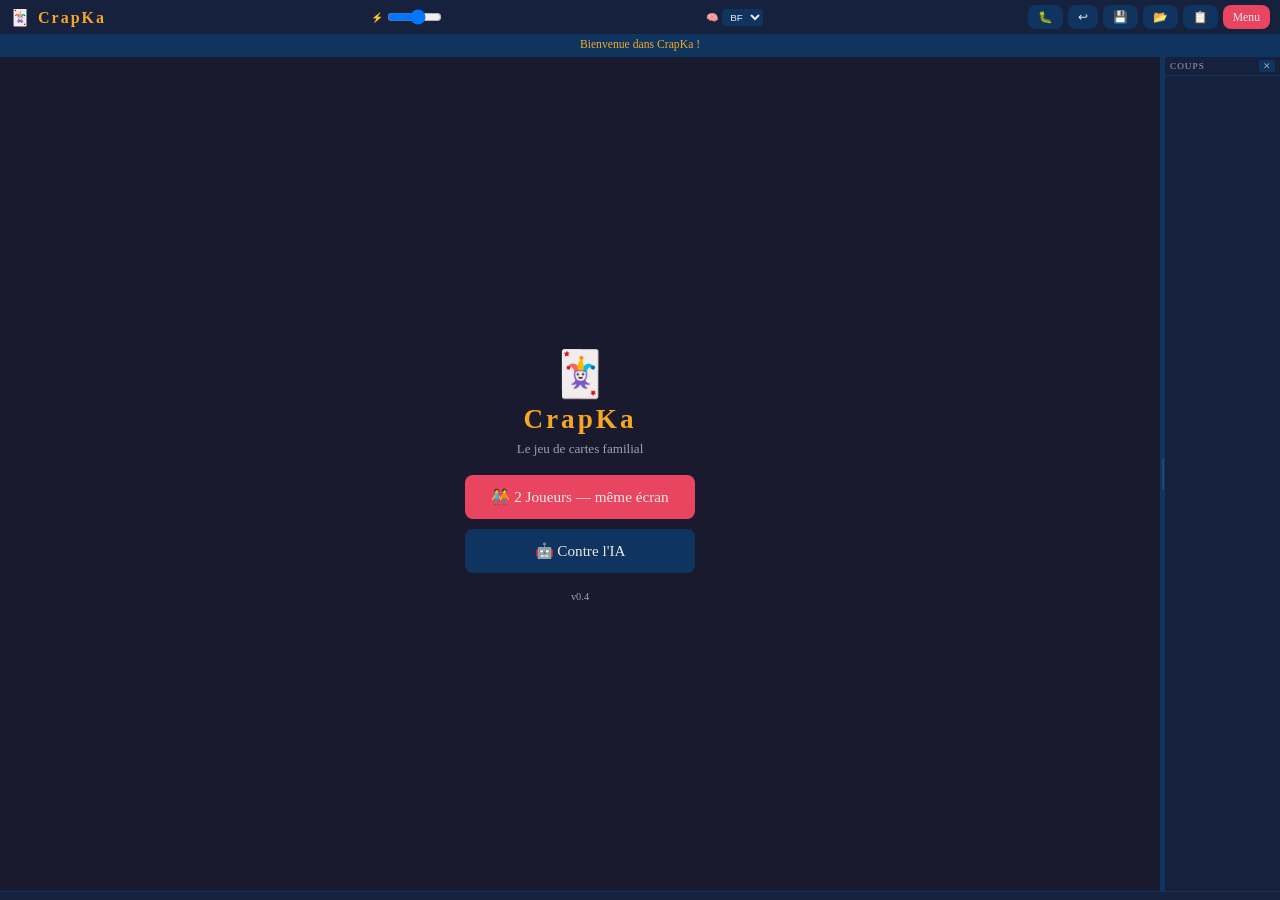
<file: crapka_v4.html>
<!DOCTYPE html>
<html lang="fr">
<head>
<meta charset="UTF-8">
<meta name="viewport" content="width=device-width, initial-scale=1.0, maximum-scale=1.0, user-scalable=no">
<title>CrapKa</title>
<style>
:root{
  --bg:#1a1a2e;--bg2:#16213e;--bg3:#0f3460;
  --accent:#e94560;--gold:#f5a623;--green:#4caf50;
  --text:#eaeaea;--text2:#a0a0b0;
  --card-bg:#fdf6e3;--card-red:#c0392b;--card-black:#1a1a2e;
  --card-border:#c8b97a;
  --pile-empty:rgba(255,255,255,0.07);--pile-border:rgba(255,255,255,0.18);
  --radius:8px;
  /* Dimensions cartes — calculées dynamiquement par JS */
  --cw:44px;--ch:62px;
  --cf:0.63rem;  /* font taille carte */
  --cs:1rem;     /* font suit carte */
  --fly-dur:400ms;
  /* Log sidebar */
  --log-w:115px;
  --log-fs:0.57rem;
}
*{box-sizing:border-box;margin:0;padding:0;}
body{
  background:var(--bg);color:var(--text);font-family:'Georgia',serif;
  height:100dvh;display:flex;flex-direction:column;
  overflow:hidden;touch-action:manipulation;
}
#hdr{
  background:var(--bg2);padding:5px 10px;
  display:flex;align-items:center;justify-content:space-between;
  border-bottom:1px solid var(--bg3);flex-shrink:0;gap:6px;
}
#hdr h1{font-size:1rem;color:var(--gold);letter-spacing:2px;flex-shrink:0;}
.btn{
  background:var(--bg3);color:var(--text);border:none;
  padding:5px 10px;border-radius:var(--radius);
  font-size:0.73rem;cursor:pointer;font-family:inherit;white-space:nowrap;
}
.btn:active{background:var(--accent);}
.btn.red{background:var(--accent);}
#status{
  background:var(--bg3);text-align:center;
  padding:3px 8px;font-size:0.73rem;color:var(--gold);
  min-height:22px;flex-shrink:0;
}
/* LAYOUT PRINCIPAL */
#main{flex:1;display:flex;overflow:hidden;min-height:0;}
#game{
  flex:1;display:flex;flex-direction:column;
  overflow:hidden;padding:4px;gap:3px;min-height:0;
  /* Centrage vertical du contenu */
  justify-content:center;
}
/* RESIZER */
#resizer{
  width:5px;background:var(--bg3);cursor:col-resize;flex-shrink:0;
  position:relative;transition:background .2s;
}
#resizer:hover,#resizer.dragging{background:var(--accent);}
#resizer::after{
  content:'';position:absolute;top:50%;left:50%;
  transform:translate(-50%,-50%);
  width:1px;height:30px;background:rgba(255,255,255,0.2);
}
/* SIDEBAR LOG */
#sidebar{
  width:var(--log-w);background:var(--bg2);
  display:flex;flex-direction:column;flex-shrink:0;overflow:hidden;
  min-width:50px;max-width:50vw;
}
#sidebar .stitle{
  font-size:0.58rem;color:var(--text2);padding:3px 5px;
  border-bottom:1px solid var(--bg3);text-transform:uppercase;letter-spacing:1px;
  display:flex;justify-content:space-between;align-items:center;
  flex-shrink:0;
}
#sidebar .stitle button{
  font-size:0.55rem;background:var(--bg3);color:var(--text2);border:none;
  padding:1px 4px;border-radius:3px;cursor:pointer;
}
#movelog{
  flex:1;overflow-y:auto;padding:3px;
  display:flex;flex-direction:column;gap:1px;
}
.mle{
  font-size:var(--log-fs);padding:1px 3px;border-radius:2px;
  line-height:1.25;white-space:nowrap;overflow:hidden;text-overflow:ellipsis;
}
.mle.p0{color:#7ec8e3;}
.mle.p1{color:#f4a460;}
.mle.sys{color:var(--text2);font-style:italic;}
.mle.craplog{font-weight:bold;background:rgba(233,69,96,0.12);border-radius:2px;}
.mle.bf-best{color:#ff4444;font-weight:bold;}
.mle.bf-other{color:var(--text2);font-style:italic;}
#seqlog{
  height:40vh;overflow-y:scroll;padding:0;border-bottom:1px solid rgba(255,255,255,0.15);
  display:none;flex-direction:column;flex-shrink:0;
}
#seqlog.visible{display:flex;}
#seqlog-title{
  font-size:0.55rem;color:var(--text2);padding:2px 4px;flex-shrink:0;position:sticky;top:0;
  background:var(--bg2);border-bottom:1px solid rgba(255,255,255,0.08);z-index:1;
}
#seqlog .mle{
  white-space:pre-wrap;word-break:break-all;overflow:visible;text-overflow:clip;
  padding:1px 4px;
}
.mle.turn-sep{
  border-top:1px solid rgba(255,255,255,0.15);
  margin-top:2px;padding-top:2px;
  color:var(--text2);font-style:italic;opacity:0.7;
}
/* PLAYER ZONES */
.pzone{
  display:flex;flex-direction:column;gap:2px;
  padding:3px 5px;border-radius:var(--radius);
  border:1px solid transparent;flex-shrink:0;
  transition:border-color .3s,background .3s;
}
.pzone.active{border-color:var(--accent);background:rgba(233,69,96,0.06);}
.pzone.inactive{opacity:0.6;}
.plabel{font-size:calc(var(--cf) * 0.9);color:var(--text2);display:flex;align-items:center;gap:4px;flex-wrap:wrap;}
.plabel .nm{color:var(--gold);font-weight:bold;}
.plabel .cr{background:var(--accent);color:#fff;border-radius:10px;padding:1px 5px;}
.prow{display:flex;gap:8px;align-items:flex-start;}
.cr-col{flex-shrink:0;cursor:pointer;}
.right-col{display:flex;flex-direction:column;gap:2px;min-width:0;flex:1;}
.hand{display:flex;gap:3px;overflow-x:auto;padding-bottom:1px;min-height:calc(var(--ch) + 2px);}
.dzone{display:flex;gap:3px;}
/* MIDDLE */
#mid{display:flex;align-items:center;justify-content:center;flex-shrink:0;}
.mid-inner{display:flex;align-items:center;gap:4px;}
.pioche-col{display:flex;flex-direction:column;align-items:center;gap:2px;margin-bottom:10px;}
.fpioche-col{display:flex;flex-direction:column;align-items:center;gap:2px;margin-top:10px;}
.commons-col{display:flex;gap:5px;}
.zone-lbl{font-size:calc(var(--cf) * 0.82);color:var(--text2);text-align:center;line-height:1.2;}
#abar{
  background:var(--bg2);padding:4px 8px;
  display:flex;gap:6px;justify-content:center;align-items:center;
  flex-shrink:0;border-top:1px solid var(--bg3);flex-wrap:wrap;
}
/* CARDS */
.card{
  width:var(--cw);height:var(--ch);border-radius:5px;
  border:1.5px solid var(--card-border);background:var(--card-bg);
  display:flex;flex-direction:column;justify-content:space-between;
  padding:2px 3px;cursor:pointer;user-select:none;
  position:relative;flex-shrink:0;
  transition:transform .15s,box-shadow .15s;
  font-family:'Georgia',serif;
}
.card.red{color:var(--card-red);}
.card.black{color:var(--card-black);}
.card .ct{font-size:var(--cf);font-weight:bold;line-height:1;}
.card .cs{font-size:var(--cs);text-align:center;line-height:1;margin-top:1px;}
.card .cb{font-size:var(--cf);font-weight:bold;line-height:1;align-self:flex-end;transform:rotate(180deg);}
.card.down{background:linear-gradient(135deg,#1a3a6e 25%,#0f2548 50%,#1a3a6e 75%);border-color:#4a6ea8;cursor:default;}
.card.down::after{content:'';position:absolute;inset:3px;border:1px solid rgba(255,255,255,0.15);border-radius:3px;}
.card.sel{transform:translateY(-6px);box-shadow:0 0 12px rgba(233,69,96,0.8),0 4px 12px rgba(0,0,0,0.5);border-color:var(--accent);}
.card.demandable{box-shadow:0 0 8px rgba(245,166,35,0.9);border-color:var(--gold);}
/* SLOTS */
.slot{
  width:var(--cw);height:var(--ch);border-radius:5px;
  border:1.5px dashed var(--pile-border);background:var(--pile-empty);
  display:flex;align-items:center;justify-content:center;
  flex-shrink:0;cursor:pointer;position:relative;
  transition:border-color .2s,background .2s;
}
.slot.vtgt{border-color:var(--green);background:rgba(76,175,80,0.15);box-shadow:0 0 8px rgba(76,175,80,0.4);}
.slot .slbl{font-size:calc(var(--cf)*0.82);color:var(--text2);text-align:center;line-height:1.3;}
.slot>.card{position:absolute;inset:0;width:100%;height:100%;margin:0;border-radius:4px;}
/* CRAPETTE */
.crstack{position:relative;width:var(--cw);height:calc(var(--ch)+8px);flex-shrink:0;}
.crstack .back{position:absolute;top:0;left:0;}
.crstack .front{position:absolute;top:8px;left:0;}
/* DEFAUSSE EVENTAIL */
.dpile{position:relative;width:var(--cw);flex-shrink:0;cursor:pointer;}
.dpile.vtgt::after{
  content:'';position:absolute;inset:0;bottom:auto;height:var(--ch);
  border-radius:5px;border:1.5px dashed var(--green);
  background:rgba(76,175,80,0.15);box-shadow:0 0 8px rgba(76,175,80,0.4);
  z-index:30;pointer-events:none;
}
/* ANIMATION */
.flying-card{
  position:fixed;z-index:500;pointer-events:none;
  width:var(--cw);height:var(--ch);border-radius:5px;
  border:1.5px solid var(--card-border);background:var(--card-bg);
  display:flex;flex-direction:column;justify-content:space-between;
  padding:2px 3px;font-family:'Georgia',serif;
  will-change:transform;
  transition:transform var(--fly-dur) cubic-bezier(.4,0,.2,1);
}
.flying-card.red{color:var(--card-red);}
.flying-card.black{color:var(--card-black);}
.flying-card .ct{font-size:var(--cf);font-weight:bold;line-height:1;}
.flying-card .cs{font-size:var(--cs);text-align:center;line-height:1;margin-top:1px;}
.flying-card .cb{font-size:var(--cf);font-weight:bold;line-height:1;align-self:flex-end;transform:rotate(180deg);}
/* MODAL */
#movl{display:none;position:fixed;inset:0;background:rgba(0,0,0,0.75);z-index:400;align-items:center;justify-content:center;}
#movl.on{display:flex;}
#mbox{background:var(--bg2);border:1px solid var(--bg3);border-radius:12px;padding:20px;max-width:300px;width:88%;text-align:center;}
#mbox h2{color:var(--gold);margin-bottom:10px;font-size:1.1rem;}
#mbox p{color:var(--text2);margin-bottom:14px;font-size:0.85rem;}
#mbtns{display:flex;gap:8px;justify-content:center;flex-wrap:wrap;}
/* SPEED */
#speedrow{display:flex;align-items:center;gap:4px;font-size:0.62rem;color:var(--text2);flex-shrink:0;}
#speedrow input{width:55px;}
</style>
</head>
<body>

<div id="hdr">
  <h1>🃏 CrapKa</h1>
  <div id="speedrow">
    <span>⚡</span>
    <input type="range" id="spd" min="0" max="5" step="1" value="3" oninput="setSpeed(this.value)">
  </div>
  <div style="display:flex;align-items:center;gap:4px;font-size:0.62rem;color:var(--text2);flex-shrink:0;">
    <span>🧠</span>
    <select id="ai-level" style="background:var(--bg3);color:var(--text);border:none;border-radius:4px;padding:2px 4px;font-size:0.62rem;cursor:pointer;">
      <option value="6" selected>BF</option>
    </select>
  </div>
  <div style="display:flex;gap:5px;">
    <button class="btn" id="btn-debug" onclick="toggleDebug()" title="Mode debug">🐛</button>
    <span id="step-controls" style="display:none;align-items:center;gap:4px;font-size:0.62rem;color:var(--text2);">
      <input type="checkbox" id="step-check" onchange="toggleStepMode()" title="Pas-à-pas IA">
      <label for="step-check" style="cursor:pointer">PàP</label>
      <button class="btn" id="step-next" onclick="stepOrPlay()" style="display:none;padding:3px 8px;">▶</button>
      <button class="btn" id="btn-seq-toggle" onclick="toggleBFSeqPin()" style="display:none;padding:3px 6px;" title="Afficher/masquer les séquences BF">≡</button>
    </span>
    <button class="btn" id="btn-undo" onclick="undo()" title="Retour arrière">↩</button>
    <button class="btn" onclick="saveToFile()" title="Sauvegarder (télécharger fichier)">💾</button>
    <button class="btn" onclick="loadFromFile()" title="Charger une sauvegarde (fichier)">📂</button>
    <button class="btn" onclick="snapshot()">📋</button>
    <button class="btn red" onclick="showMenu()">Menu</button>
  </div>
</div>

<div id="status">Bienvenue dans CrapKa !</div>
<div id="main">
  <div id="game"></div>
  <div id="resizer"></div>
  <div id="sidebar">
    <div id="seqlog">
      <div id="seqlog-title">Séquences BF</div>
    </div>
    <div class="stitle">
      <span>Coups</span>
      <button onclick="clearMoveLog()">✕</button>
    </div>
    <div id="movelog"></div>
  </div>
</div>
<div id="abar">

</div>
<div id="movl"><div id="mbox">
  <h2 id="mtitle"></h2><p id="mbody"></p><div id="mbtns"></div>
</div></div>

<script>
// ══════════════════════════════════════════════
// CONSTANTES
// ══════════════════════════════════════════════
const SUITS=['♠','♥','♦','♣'];
const SCOL={'♠':'black','♥':'red','♦':'red','♣':'black'};
const VALS=['A','2','3','4','5','6','7','8','9','10','V','D','R'];
const VNUM={A:1,2:2,3:3,4:4,5:5,6:6,7:7,8:8,9:9,10:10,V:11,D:12,R:13};
const VNAME={1:'A',2:'2',3:'3',4:'4',5:'5',6:'6',7:'7',8:'8',9:'9',10:'10',11:'V',12:'D',13:'R'};
const P_COLORS=['p0','p1']; // couleurs log par joueur

// Vitesses : [off, très lent, lent, normal, rapide]
const SPEEDS=[0,4000,2000,1200,600,250];
let flyDur=SPEEDS[3];
function setSpeed(v){
  flyDur=SPEEDS[parseInt(v)];
  document.documentElement.style.setProperty('--fly-dur',flyDur+'ms');
}

let _uid=0;
function makeCard(v,s){return Object.freeze({uid:++_uid,value:v,suit:s,num:VNUM[v],color:SCOL[s]});}
function makeDeck(){const d=[];for(const s of SUITS)for(const v of VALS)d.push(makeCard(v,s));return d;}
function shuffle(a){const b=[...a];for(let i=b.length-1;i>0;i--){const j=0|Math.random()*(i+1);[b[i],b[j]]=[b[j],b[i]];}return b;}
function peek(pile){return pile.length?pile[pile.length-1]:null;}
function numToVal(n){return VNAME[n]||String(n);}

// ══════════════════════════════════════════════
// ÉTAT
// ══════════════════════════════════════════════
let G=null;
let UI={
  sel:null,vtgts:[],
  vsAI:false,aiIdx:1,
  pileKingVal:[null,null,null,null],
  pileKingPending:[false,false,false,false],
  _lastKingInfo:null, // info roi pour enrichir le log du coup
};

// ══════════════════════════════════════════════
// INIT
// ══════════════════════════════════════════════
function newGame(vsAI){
  _uid=0;
  UI={sel:null,vtgts:[],vsAI,aiIdx:1,
      pileKingVal:[null,null,null,null],
      pileKingPending:[false,false,false,false],
      _lastKingInfo:null};

  const deck=shuffle([...makeDeck(),...makeDeck()]);
  // Chaque joueur a son propre jeu de 52 cartes
  const deck0=[...deck.splice(0,52)]; // jeu J1
  const deck1=[...deck];               // jeu J2 (reste)

  // J1 : crapette=21, P1+P2=1 carte chacune, main=5, reste=24 → pioche
  const cr0=deck0.splice(0,21);
  const p1card=deck0.splice(0,1)[0]; // J1 pose sur P1
  const p2card=deck0.splice(0,1)[0]; // J1 pose sur P2
  const h0=sortHand(deck0.splice(0,5));
  const reste0=deck0; // 24 cartes

  // J2 : crapette=21, P3+P4=1 carte chacune, main=5, reste=24 → pioche
  const cr1=deck1.splice(0,21);
  const p3card=deck1.splice(0,1)[0]; // J2 pose sur P3
  const p4card=deck1.splice(0,1)[0]; // J2 pose sur P4
  const h1=sortHand(deck1.splice(0,5));
  const reste1=deck1; // 24 cartes

  const cm=[[p1card],[p2card],[p3card],[p4card]];

  G={
    players:[
      {name:'Joueur 1',crapette:cr0,hand:h0,defausse:[[],[],[],[]]},
      {name:vsAI?'IA':'Joueur 2',crapette:cr1,hand:h1,defausse:[[],[],[],[]]},
    ],
    commons:cm,
    pioche:shuffle([...reste0,...reste1]),
    futurePioche:[],
    cur:0,phase:'play',winner:null,
    startDefSnap:null,
  };

  // Détecter rois initiaux sur piles communes
  for(let ci=0;ci<4;ci++){
    const t=peek(G.commons[ci]);
    if(t&&t.num===13) UI.pileKingPending[ci]=true;
  }

  // Déterminer qui commence selon la règle de mise en place
  const {first,reason}=_determineFirstPlayer(
    cr0[cr0.length-1], cr1[cr1.length-1],
    p1card, p3card, p2card, p4card
  );
  G.cur=first;

  _moveCount=0;
  saveSnap();clearMoveLog();
  addMoveLog('═ Début de partie','sys');
  addMoveLog(`${G.players[first].name} commence (${reason})`,'sys');
  render();setStatus(`${G.players[first].name} commence (${reason}) !`);showBtns();
  if(UI.vsAI&&G.cur===UI.aiIdx) setTimeout(aiPlayTurn,500);
}

// Règle de mise en place : plus petite crapette → 1re carte de pile → 2e carte de pile → aléatoire
// Le roi vaut 2 pour cette comparaison.
function _determineFirstPlayer(crTop0,crTop1,pile1a,pile1b,pile2a,pile2b){
  const cv=c=>c.num===13?2:c.num;
  if(cv(crTop0)!==cv(crTop1))
    return {first:cv(crTop0)<cv(crTop1)?0:1,
            reason:'crapette '+crTop0.value+' vs '+crTop1.value};
  if(cv(pile1a)!==cv(pile1b))
    return {first:cv(pile1a)<cv(pile1b)?0:1,
            reason:'1re pile '+pile1a.value+' vs '+pile1b.value};
  if(cv(pile2a)!==cv(pile2b))
    return {first:cv(pile2a)<cv(pile2b)?0:1,
            reason:'2e pile '+pile2a.value+' vs '+pile2b.value};
  return {first:Math.random()<0.5?0:1, reason:'tirage au sort'};
}

function sortHand(cards){return [...cards].sort((a,b)=>a.num-b.num);}

function saveSnap(){
  if(!G) return;
  // Sauvegarder les défausses du joueur COURANT (celui qui vient de jouer)
  // car saveSnap est appelé avant G.cur = 1-G.cur dans nextPlayer
  // Le prochain joueur pourra demander les cartes du joueur courant
  const cur=G.cur;
  G.startDefSnap=G.players[cur].defausse.map(pile=>[...pile]);
  G.startCommonsSnap=G.commons.map(pile=>[...pile]);
  G.startKingValSnap=[...UI.pileKingVal];
  G.startKingPendSnap=[...UI.pileKingPending];
}

// ══════════════════════════════════════════════
// VALEUR EFFECTIVE DU SOMMET DE PILE ci
// ══════════════════════════════════════════════
function topNum(ci){
  const t=peek(G.commons[ci]);
  if(!t) return 0;
  if(t.num===13){
    if(UI.pileKingVal[ci]!==null) return UI.pileKingVal[ci];
    if(UI.pileKingPending[ci]) return 13; // indéterminé, traité séparément
    return 13; // roi joker non-pending (ne devrait pas arriver)
  }
  return t.num;
}

function topDisplay(ci){
  const t=peek(G.commons[ci]);
  if(!t) return '';
  if(t.num===13){
    if(UI.pileKingPending[ci]) return 'R?';
    if(UI.pileKingVal[ci]!==null) return 'R'+numToVal(UI.pileKingVal[ci]);
  }
  return t.value;
}

// ══════════════════════════════════════════════
// RÈGLES
// ══════════════════════════════════════════════
function canOnCommon(card,ci){
  const pile=G.commons[ci];
  const t=peek(pile);
  if(!t) return card.num===1; // pile vide → as seulement
  const tNum=topNum(ci);
  if(tNum===12) return false; // dame ou roi=dame
  if(UI.pileKingPending[ci]){
    // Roi seul sans valeur → tout sauf as (et pas un autre roi pour éviter empilement infini)
    return card.num!==1 && card.num!==13;
  }
  if(card.num===13){
    // Roi joker → se pose si tNum < 12 (inclut tNum=1 : roi sur as = vaut 2)
    return tNum<12;
  }
  return card.num===tNum+1;
}

function canOnDefausse(card,pile){
  if(!card) return false;
  const t=peek(pile);
  if(!t) return true;
  if(t.num===1) return card.num===1;
  return true;
}

// As visible = crapette ou défausse (main est cachée)
function visibleAce(pidx){
  const p=G.players[pidx];
  const ct=peek(p.crapette);
  if(ct&&ct.num===1) return true;
  return p.defausse.some(pile=>{const t=peek(pile);return t&&t.num===1;});
}

// ══════════════════════════════════════════════
// RÉSOLUTION ROI
// ══════════════════════════════════════════════
// Appelé après avoir poussé un roi sur la pile ci
// Ne mute pas la carte — stocke dans UI.pileKingVal/pileKingPending
function resolveKingPushed(ci){
  const pile=G.commons[ci];
  const king=peek(pile);
  if(!king||king.num!==13) return;

  if(pile.length===1){
    // Roi seul sur pile vide → pending
    UI.pileKingPending[ci]=true;
    UI.pileKingVal[ci]=null;
    addMoveLog(`Roi seul pile ${ci+1}: valeur ?`,'sys');
    return;
  }

  // Carte sous le roi (peut être un roi déjà fixé)
  const below=pile[pile.length-2];
  let belowVal;
  if(below.num===13){
    // Le roi sous l'autre roi avait une valeur fixée
    belowVal=UI.pileKingVal[ci]!==null?UI.pileKingVal[ci]:13;
  } else {
    belowVal=below.num;
  }

  const newVal=belowVal+1;
  UI.pileKingPending[ci]=false;

  if(newVal>=12){
    UI.pileKingVal[ci]=null;
    clearCommonNoLog(ci);
    // Le log est émis par playOnCommon avec suffix
    UI._lastKingInfo=`→P${ci+1} écartée (=D)`;
  } else {
    UI.pileKingVal[ci]=newVal;
    UI._lastKingInfo=`R=${numToVal(newVal)}`;
  }
}

// ══════════════════════════════════════════════
// ACTIONS
// ══════════════════════════════════════════════
function drawToFive(cb){
  const p=G.players[G.cur];
  if(p.hand.length>=5){if(cb)cb();return;}

  // Piocher immédiatement toutes les cartes nécessaires
  const drawn=[];
  while(p.hand.length+drawn.length<5){
    if(G.pioche.length===0){
      if(G.futurePioche.length===0) break;
      reshufflePioche();
    }
    if(G.pioche.length>0) drawn.push(G.pioche.pop());
    else break;
  }
  if(!drawn.length){if(cb)cb();return;}

  // Ajouter à la main immédiatement
  p.hand.push(...drawn);
  p.hand=sortHand(p.hand);
  addMoveLog(`↑ ${G.players[G.cur].name} pioche ${drawn.length} carte(s) → main:${p.hand.length}`,'sys');
  if(_debugMode) _debugLogHand(G.cur);

  // Animation décorative uniquement
  render();
  if(cb) cb();
}

function reshufflePioche(){
  // Les cartes du recyclage sont mélangées et mises SOUS la pioche (face cachée)
  const recycled=shuffle([...G.futurePioche]);
  G.futurePioche=[];
  G.pioche=[...recycled,...G.pioche]; // recyclage en dessous
  addMoveLog('♻️ Recyclage sous la pioche','sys');
}

function removeFromSource(card,src){
  const p=G.players[G.cur];
  if(src.type==='hand'){
    const i=p.hand.findIndex(c=>c.uid===card.uid);
    if(i>=0) p.hand.splice(i,1);
  } else if(src.type==='crapette'){
    p.crapette.pop();
  } else if(src.type==='defausse'){
    // Ne retire QUE la dernière carte (peek)
    const pile=p.defausse[src.index];
    if(pile.length&&peek(pile).uid===card.uid) pile.pop();
  }
}

function srcLabel(src){
  if(src.type==='hand') return 'main';
  if(src.type==='crapette') return 'crapette';
  return `df${src.index+1}`;
}

// ── Jouer sur pile commune ──
// L'état est modifié IMMÉDIATEMENT. L'animation est cosmétique.
function playOnCommon(card,src,ci,cb){
  if(!canOnCommon(card,ci)){if(cb)cb(false);return false;}
  if((isHumanTurn()||_replayingAI)&&!window._simulating) saveUndo();

  // Capturer positions AVANT modification d'état
  const fromEl=findCardEl(card,src);
  const toEl=document.querySelector(`[data-common="${ci}"]`);
  const fromR=fromEl?fromEl.getBoundingClientRect():null;
  const toR=toEl?toEl.getBoundingClientRect():null;

  // === MODIFIER L'ÉTAT IMMÉDIATEMENT ===
  removeFromSource(card,src);
  G.commons[ci].push(card);

  if(card.num===13){
    resolveKingPushed(ci);
  } else {
    if(UI.pileKingPending[ci]){
      UI.pileKingPending[ci]=false;
      UI.pileKingVal[ci]=card.num-1;
      addMoveLog('Roi→'+numToVal(card.num-1)+' pile '+(ci+1),'sys');
    } else {
      UI.pileKingVal[ci]=null;
      UI.pileKingPending[ci]=false;
    }
  }
  let logSuffix='';
  if(card.num===13&&UI._lastKingInfo){logSuffix=' ['+UI._lastKingInfo+']';UI._lastKingInfo=null;}
  const logCls=P_COLORS[G.cur]+(src.type==='crapette'?' craplog':'');
  addMoveLog(cs(card)+' ('+srcLabel(src)+')→P'+(ci+1)+logSuffix,logCls);
  _debugLogHand(G.cur);
  checkWin();

  // === ANIMATION (purement visuelle, ne bloque pas l'état) ===
  if(flyDur>0&&fromR&&toR){
    flyCard(card,fromR,toR,()=>{render();if(cb)cb(true);});
  } else {
    render();if(cb)cb(true);
  }
  return true;
}

// ── Défausser ──
function discardCard(card,src,di,cb){
  if((isHumanTurn()||_replayingAI)&&!window._simulating) saveUndo();
  const p=G.players[G.cur];
  // Seule la main peut être défaussée (pas la crapette, pas une défausse)
  if(src.type!=='hand'){if(cb)cb(false);return false;}
  if(!canOnDefausse(card,p.defausse[di])){if(cb)cb(false);return false;}

  const fromEl=findCardEl(card,src);
  const toEl=document.querySelector(`[data-def-slot="${G.cur}-${di}"]`);
  const fromR=fromEl?fromEl.getBoundingClientRect():null;
  const toR=toEl?toEl.getBoundingClientRect():null;

  // === ÉTAT IMMÉDIATEMENT ===
  removeFromSource(card,src);
  p.defausse[di].push(card);
  addMoveLog(cs(card)+' ('+srcLabel(src)+')→df'+(di+1),P_COLORS[G.cur]);
  _debugLogHand(G.cur);

  // === ANIMATION ===
  if(flyDur>0&&fromR&&toR){
    flyCard(card,fromR,toR,()=>{render();if(cb)cb(true);});
  } else {
    render();if(cb)cb(true);
  }
  return true;
}

// ── Vider pile commune → recyclage ──
function clearCommonNoLog(ci){
  G.futurePioche.push(...G.commons[ci]);
  G.commons[ci]=[];
  UI.pileKingVal[ci]=null;
  UI.pileKingPending[ci]=false;
  // Bloquer les clics brièvement après écart pour éviter init accidentelle
  _animating=true;
  setTimeout(()=>{_animating=false;},200);
}
function clearCommon(ci){
  if((isHumanTurn()||_replayingAI)&&!window._simulating) saveUndo();
  clearCommonNoLog(ci);
  addMoveLog('P'+(ci+1)+'→♻️',P_COLORS[G.cur]);
}

// ── Initialiser pile vide ──
function initCommon(ci,card,src,cb){
  if((isHumanTurn()||_replayingAI)&&!window._simulating) saveUndo();
  if(card){
    const fromEl=findCardEl(card,src);
    const toEl=document.querySelector(`[data-common="${ci}"]`);
    const fromR=fromEl?fromEl.getBoundingClientRect():null;
    const toR=toEl?toEl.getBoundingClientRect():null;
    removeFromSource(card,src);
    G.commons[ci].push(card);
    if(card.num===13) resolveKingPushed(ci);
    else{UI.pileKingVal[ci]=null;UI.pileKingPending[ci]=false;}
    addMoveLog('Init P'+(ci+1)+': '+cs(card),P_COLORS[G.cur]);
    checkWin();
    if(flyDur>0&&fromR&&toR) flyCard(card,fromR,toR,()=>{render();if(cb)cb();});
    else{render();if(cb)cb();}
  } else {
    if(G.pioche.length===0) reshufflePioche();
    if(G.pioche.length===0){setStatus('Pioche vide !');if(cb)cb();return;}
    const c2=G.pioche.pop();
    G.commons[ci].push(c2);
    if(c2.num===13) resolveKingPushed(ci);
    else{UI.pileKingVal[ci]=null;UI.pileKingPending[ci]=false;}
    addMoveLog('Init P'+(ci+1)+': '+cs(c2)+' (pioche)',P_COLORS[G.cur]);
    checkWin();render();if(cb)cb();
  }
}

function checkWin(){
  for(let i=0;i<2;i++){
    if(G.players[i].crapette.length===0){
      if(window._simulating){G.phase='game-over';G.winner=i;return true;}
      G.phase='game-over';G.winner=i;render();
      showModal('🏆 '+G.players[i].name+' gagne !','La crapette est vidée !',[{label:'Rejouer',fn:showMenu}]);
      return true;
    }
  }
  return false;
}

// ── UNDO ──
function saveUndo(){
  if(!G) return;
  const snap=_buildUndoSnap();
  if(!snap) return;
  _undoStack.push(snap);
  if(_undoStack.length>20) _undoStack.shift(); // garder max 20
  try{localStorage.setItem('crapka_debug',JSON.stringify(snap));}catch(e){}
}

function loadDebugSnap(){
  try{const raw=localStorage.getItem('crapka_debug');if(!raw)return null;return JSON.parse(raw);}
  catch(e){return null;}
}

function undo(){
  const s=_undoStack.length?_undoStack.pop():loadDebugSnap();
  if(!s){setStatus('Rien à annuler');return;}
  _restoreFromSnap(s);
  setStatus('↩ Situation restaurée');
  addMoveLog('↩ Retour arrière','sys');
}

function checkBlocked(){
  const p=G.players[G.cur];
  if(!p.defausse.every(pile=>{const t=peek(pile);return t&&t.num===1;})) return false;
  // Peut-il jouer sur une pile commune ?
  const cards=[
    ...p.hand.map(c=>c),
    peek(p.crapette),
    ...p.defausse.map(peek)
  ].filter(Boolean);
  for(const c of cards) for(let ci=0;ci<4;ci++) if(canOnCommon(c,ci)) return false;
  return true;
}

// Fin de tour via défausse
function endTurnViaDiscard(card,src,di,afterCb){
  discardCard(card,src,di,(ok)=>{
    if(!ok){setStatus('Impossible (as sur as uniquement)');if(afterCb)afterCb();return;}
    UI.sel=null;UI.vtgts=[];
    G.phase='play';
    if(checkBlocked()){
      G.phase='game-over';render();
      showModal('💀 '+G.players[G.cur].name+' est bloqué !',
        '4 as en défausse et aucun coup possible.',[{label:'Rejouer',fn:showMenu}]);
      if(afterCb)afterCb();
      return;
    }
    // afterCb est appelé APRÈS nextPlayer pour garantir l'ordre
    const delay=flyDur>0?flyDur+30:0;
    setTimeout(()=>{nextPlayer();if(afterCb)setTimeout(afterCb,10);}, delay);
  });
}

function nextPlayer(){
  addMoveLog(`── Tour ${G.players[1-G.cur].name}→${G.players[1-G.cur===0?1:0].name}`,'turn-sep');
  saveSnap();
  G.cur=1-G.cur;G.phase='play';
  UI.sel=null;UI.vtgts=[];
  drawToFive(()=>{
    render();setStatus(`Tour de ${G.players[G.cur].name}`);showBtns();
    if(UI.vsAI&&G.cur===UI.aiIdx&&!(_stepMode&&_debugMode)) setTimeout(aiPlayTurn,300);
    if(_debugMode) _updateStepUI();
  });
}

// ══════════════════════════════════════════════
// DEMANDE
// ══════════════════════════════════════════════
function wasPlayableAtStartOfTurn(oppIdx,defIdx){
  if(!G.startDefSnap||!G.startCommonsSnap) return false;
  const snap=G.startDefSnap[defIdx];
  const card=peek(snap);
  if(!card) return false;
  // Utiliser le snapshot des piles communes du début du tour adverse
  for(let ci=0;ci<4;ci++){
    const snapPile=G.startCommonsSnap[ci];
    const t=peek(snapPile);
    const kVal=G.startKingValSnap[ci];
    const kPend=G.startKingPendSnap[ci];
    // Calculer topNum du snapshot
    let tNum=0;
    if(t){
      if(t.num===13&&kVal!==null) tNum=kVal;
      else if(t.num===13&&kPend) tNum=13;
      else tNum=t.num;
    }
    if(!t&&card.num===1) return true;
    if(!t) continue;
    if(tNum===12) continue;
    if(kPend&&card.num!==1&&card.num!==13) return true;
    if(card.num===13&&tNum<12) return true;
    if(card.num===tNum+1) return true;
  }
  return false;
}

function tryDemand(oppIdx,defIdx){
  if(oppIdx===G.cur) return;
  if(!wasPlayableAtStartOfTurn(oppIdx,defIdx)){
    setStatus('Cette carte ne peut pas être demandée');return;
  }
  const card=peek(G.players[oppIdx].defausse[defIdx]);
  if(!card) return;
  if(!window._simulating) saveUndo();
  const savedCur=G.cur;
  G.cur=oppIdx;
  let played=false;
  for(let ci=0;ci<4;ci++){
    if(canOnCommon(card,ci)){
      // retirer la carte de la défausse adverse
      G.players[oppIdx].defausse[defIdx].pop();
      G.commons[ci].push(card);
      if(card.num===13) resolveKingPushed(ci);
      else{UI.pileKingVal[ci]=null;UI.pileKingPending[ci]=false;}
      addMoveLog(`⚡${cs(card)}→P${ci+1}`,'sys');
      played=true;break;
    }
  }
  G.cur=savedCur;
  if(played){checkWin();render();}
}

// ══════════════════════════════════════════════
// ANIMATION
// ══════════════════════════════════════════════
function findCardEl(card,src){
  if(src.type==='hand'){
    return document.querySelector(`[data-hand-uid="${card.uid}"]`);
  }
  if(src.type==='crapette') return document.querySelector(`[data-crapette="${G.cur}"]`);
  if(src.type==='defausse') return document.querySelector(`[data-def-top="${G.cur}-${src.index}"]`);
  return null;
}

function doFly(card,fromEl,toEl,cb){
  if(flyDur===0||!fromEl||!toEl){if(cb)cb();return;}
  flyCard(card,fromEl.getBoundingClientRect(),toEl.getBoundingClientRect(),cb);
}

function flyCard(card,fromR,toR,cb){
  if(flyDur===0){if(cb)cb();return;}
  _animating=true;
  const fly=document.createElement('div');
  fly.className=`flying-card ${card.color}`;
  fly.innerHTML=`<div class="ct">${card.value}</div><div class="cs">${card.suit}</div><div class="cb">${card.value}</div>`;
  fly.style.left=fromR.left+'px';
  fly.style.top=fromR.top+'px';
  fly.style.transform='translate(0,0)';
  document.body.appendChild(fly);
  fly.getBoundingClientRect();
  const dx=toR.left-fromR.left;
  const dy=toR.top-fromR.top;
  fly.style.transform=`translate(${dx}px,${dy}px)`;
  setTimeout(()=>{fly.remove();_animating=false;if(cb)cb();},flyDur+20);
}

// ══════════════════════════════════════════════
// INTERACTIONS HUMAIN
// ══════════════════════════════════════════════
function isHumanTurn(){return !_animating&&!(UI.vsAI&&G.cur===UI.aiIdx);}

function selectCard(card,src){
  if(!G||G.phase==='game-over'||!isHumanTurn()) return;
  if(UI.sel&&UI.sel.card.uid===card.uid){UI.sel=null;UI.vtgts=[];render();return;}
  UI.sel={card,src};
  UI.vtgts=[];
  for(let ci=0;ci<4;ci++) if(canOnCommon(card,ci)) UI.vtgts.push({type:'common',index:ci});
  render();
}

function clickCommon(ci){
  if(!G||G.phase==='game-over'||!isHumanTurn()) return;
  saveUndo();
  const pile=G.commons[ci];

  // Roi pending : proposer écarter (avec ou sans sélection)
  // Si carte sélectionnée et jouable → on peut aussi poser directement
  if(UI.pileKingPending[ci]){
    const sel=UI.sel;
    // Carte sélectionnée non-as et non-roi → la jouer directement (fixe la valeur)
    if(sel&&sel.card.num!==1&&sel.card.num!==13){
      UI.pileKingPending[ci]=false;
      UI.pileKingVal[ci]=sel.card.num-1;
      playOnCommon(sel.card,sel.src,ci,(ok)=>{
        if(ok){UI.sel=null;UI.vtgts=[];}
        else{UI.pileKingPending[ci]=true;UI.pileKingVal[ci]=null;setStatus('Impossible');}
      });
      return;
    }
    // Sinon (pas de sélection, as sélectionné, ou roi sélectionné) → proposer écarter
    showModal('Roi seul sur la pile',
      'Posez une carte (sauf as) pour fixer sa valeur, ou écartez (= dame → recyclage).',[
      {label:'Écarter (=dame)',fn:()=>{clearCommon(ci);closeModal();UI.sel=null;UI.vtgts=[];setTimeout(()=>render(),0);}},
      {label:'Annuler',fn:closeModal}
    ]);return;
  }

  // Pile à dame → écarter
  if(topNum(ci)===12&&!UI.sel){
    clearCommon(ci);
    setStatus(`Pile ${ci+1} → recyclage`);
    setTimeout(()=>render(),0); // setTimeout évite la propagation du clic sur le DOM reconstruit
    return;
  }

  // Pile vide sans sélection → retourner pioche SEULEMENT si pas d'as visible
  if(pile.length===0&&!UI.sel){
    if(visibleAce(G.cur)){
      setStatus('Un As est visible — vous devez initialiser la pile avec un As');
      return;
    }
    initCommon(ci,null,null);render();return;
  }

  if(!UI.sel) return;

  const {card,src}=UI.sel;

  // Pile vide : as obligatoire si as visible, sinon carte quelconque
  if(pile.length===0&&card.num!==1){
    if(visibleAce(G.cur)){
      setStatus('Un As est visible — vous devez poser un As sur la pile vide');
      return;
    }
    // Pas d'as visible → on peut piocher depuis la pioche (pas depuis la main)
    setStatus('Seul un As peut initialiser une pile vide (ou retournez la pioche)');
    return;
  }

  if(!canOnCommon(card,ci)){setStatus('Impossible de jouer cette carte ici');return;}

  playOnCommon(card,src,ci,(ok)=>{
    if(ok){UI.sel=null;UI.vtgts=[];}
    else setStatus('Impossible');
  });
}

function clickDefausse(pidx,di){
  if(!G||G.phase==='game-over') return;

  // Clic sur défausse ADVERSE → demande
  if(pidx!==G.cur){
    if(isHumanTurn()) tryDemand(pidx,di);
    return;
  }
  if(!isHumanTurn()) return;

  const p=G.players[pidx];

  const t=peek(p.defausse[di]);

  // Carte sélectionnée
  if(UI.sel){
    // Si c'est la même carte de défausse → désélectionner (double clic)
    if(UI.sel.src.type==='defausse'&&UI.sel.src.index===di&&t&&UI.sel.card.uid===t.uid){
      UI.sel=null;UI.vtgts=[];render();return;
    }
    // Crapette sélectionnée → interdit
    if(UI.sel.src.type==='crapette'){
      setStatus('La crapette ne peut pas être défaussée — jouez-la sur une pile');
      return;
    }
    // Carte de défausse sélectionnée → interdit de défausser sur défausse
    if(UI.sel.src.type==='defausse'){
      setStatus('Une carte de défausse ne peut aller que sur une pile commune');
      return;
    }
    // Carte de main → fin de tour via défausse
    saveUndo();
    endTurnViaDiscard(UI.sel.card,UI.sel.src,di);
    return;
  }

  // Sinon sélectionner la carte du dessus
  if(!t) return;
  selectCard(t,{type:'defausse',index:di});
}

function clickCrapette(pidx){
  if(!G||G.phase==='game-over') return;
  if(pidx!==G.cur||!isHumanTurn()) return;
  const t=peek(G.players[pidx].crapette);
  if(!t) return;
  selectCard(t,{type:'crapette'});
}

function clickHand(uid){
  if(!G||G.phase==='game-over'||!isHumanTurn()) return;
  const card=G.players[G.cur].hand.find(c=>c.uid===uid);
  if(!card) return;
  selectCard(card,{type:'hand'});
}

function clickEmptyHand(){
  if(!G||G.phase==='game-over'||!isHumanTurn()) return;
  const p=G.players[G.cur];
  if(p.hand.length>0) return; // main non vide, ignorer
  if(G.pioche.length===0&&G.futurePioche.length===0){setStatus('Pioche vide !');return;}
  drawToFive(()=>{render();setStatus(`Main : ${G.players[G.cur].hand.length} carte(s)`);});
}

function clickFuturePioche(){setStatus(`♻️ Recyclage : ${G.futurePioche.length} carte(s)`);}

function clickPioche(){
  setStatus(`Pioche : ${G?G.pioche.length:0} carte(s) + recyclage : ${G?G.futurePioche.length:0}`);
}

// ══════════════════════════════════════════════
// IA — FILE DE COUPS ASYNCHRONE
// ══════════════════════════════════════════════
// ── IA : liste de moves à rejouer un par un avec animation ──
let _aiMoves=[];
let _aiTimer=null;
let _animating=false; // bloque les clics humain pendant une animation
let _undoStack=[]; // pile des états précédents (max 20)
let _debugMode=false; // mode debug : cartes IA visibles + log main à chaque coup
let _replayingAI=false; // true pendant le replay des moves IA
let _stepMode=false;  // mode pas-à-pas IA
let _stepResolve=null; // callback en attente du clic "suivant"
let _bfSeqPinned=true; // panel séquences épinglé (ne se masque pas automatiquement)

function aiPlayTurn(){
  if(_stepResolve!==null) return; // pas-à-pas en cours, ignorer
  saveUndo(); // sauvegarder avant chaque tour IA
  _replayingAI=false; // reset au cas où
  if(!G||G.phase==='game-over'||G.cur!==UI.aiIdx) return;
  _aiMoves=[];
  clearTimeout(_aiTimer);
  // Sauvegarder état courant, calculer la séquence, restaurer
  const savedState=_saveGameState();
  _buildAiSequence();
  const moves=[..._aiMoves];
  _restoreGameState(savedState);
  // Afficher debug log rois si mode debug
  if(_debugMode&&window._dbgKingLog&&window._dbgKingLog.length){
    window._dbgKingLog.slice(0,5).forEach(l=>addMoveLog(l,'sys'));
    window._dbgKingLog=[];
  }
  if(_debugMode&&window._dbgDemandLog&&window._dbgDemandLog.length){
    const uniq=[...new Set(window._dbgDemandLog)];
    uniq.slice(0,8).forEach(l=>addMoveLog('[D] '+l,'sys'));
    window._dbgDemandLog=[];
  }
  // Toujours mettre à jour le panel en mode debug
  if(_debugMode) renderBFSeq();
  // En mode pas-à-pas debug : attendre ▶ avant de jouer
  if(_stepMode&&_debugMode){
    _stepResolve=()=>_replayMoves(moves);
    _updateStepUI();
    setStatus('[PàP] '+(window._dbgBFSequences?window._dbgBFSequences.length:0)+' séquence(s) — ▶ pour jouer');
    return;
  }
  _replayMoves(moves);
}

function _saveGameState(){
  return {
    commons:G.commons.map(p=>[...p]),
    hands:G.players.map(p=>([...p.hand])),
    crapettes:G.players.map(p=>([...p.crapette])),
    defausses:G.players.map(p=>p.defausse.map(d=>[...d])),
    pioche:[...G.pioche],
    futurePioche:[...G.futurePioche],
    kingVal:[...UI.pileKingVal],
    kingPend:[...UI.pileKingPending],
    cur:G.cur, phase:G.phase, winner:G.winner,
    startDefSnap:G.startDefSnap?G.startDefSnap.map(p=>[...p]):null,
    startCommonsSnap:G.startCommonsSnap?G.startCommonsSnap.map(p=>[...p]):null,
    startKingValSnap:G.startKingValSnap?[...G.startKingValSnap]:null,
    startKingPendSnap:G.startKingPendSnap?[...G.startKingPendSnap]:null,
  };
}

function _restoreGameState(s){
  G.commons=s.commons.map(p=>[...p]);
  G.players.forEach((p,i)=>{
    p.hand=[...s.hands[i]];
    p.crapette=[...s.crapettes[i]];
    p.defausse=s.defausses[i].map(d=>[...d]);
  });
  G.pioche=[...s.pioche];
  G.futurePioche=[...s.futurePioche];
  UI.pileKingVal=[...s.kingVal];
  UI.pileKingPending=[...s.kingPend];
  G.cur=s.cur; G.phase=s.phase; G.winner=s.winner;
  G.startDefSnap=s.startDefSnap;
  G.startCommonsSnap=s.startCommonsSnap;
  G.startKingValSnap=s.startKingValSnap;
  G.startKingPendSnap=s.startKingPendSnap;
}

function _replayMoves(moves){
  if(!moves.length||G.phase==='game-over'){
    _replayingAI=false;
    hideBFSeq();
    if(G.phase!=='game-over'&&G.cur===UI.aiIdx){
      // Défausse : calculée sur l'état réel courant
      window._simulating=true;
      _aiMoves=[];
      _aiDiscard();
      window._simulating=false;
      const discardMoves=[..._aiMoves];
      _aiMoves=[];
      if(discardMoves.length){
        _replayingAI=true;
        _replayMoves(discardMoves);
        return;
      }
    }
    render();showBtns();return;
  }
  _replayingAI=true;
  const mv=moves.shift();
  // Vérifier découverte AVANT application (G est encore l'état avant le coup)
  const _discovery=(mv.type==='play'&&mv.src&&mv.src.type==='crapette')
    ||(mv.type==='init'&&!mv.card)
    ||(mv.type==='redraw');
  _applyMoveWithAnim(mv,()=>{
    const delay=flyDur>0?flyDur+150:100;
    // Toujours mettre à jour le panel en mode debug
    if(_debugMode) renderBFSeq();
    if(_stepMode&&_debugMode){
      // Pause après le coup : attendre ▶
      if(_discovery){
        _stepResolve=()=>{hideBFSeq();aiPlayTurn();};
        setStatus('[PàP] Découverte — ▶ pour recalculer');
      } else {
        _stepResolve=()=>_replayMoves(moves);
        setStatus('[PàP] Coup joué — ▶ pour continuer');
      }
      _updateStepUI();
    } else {
      if(_discovery){
        hideBFSeq();
        _aiTimer=setTimeout(aiPlayTurn,delay);
      } else {
        _aiTimer=setTimeout(()=>_replayMoves(moves),delay);
      }
    }
  });
}

function _applyMoveWithAnim(mv,cb){
  if(mv.type==='play'){
    playOnCommon(mv.card,mv.src,mv.ci,()=>cb());
  } else if(mv.type==='redraw'){
    // Piocher une nouvelle main et relancer le tour IA
    drawToFive(()=>{
      render();
      // Relancer l'IA pour jouer avec la nouvelle main
      if(G.phase!=='game-over'&&UI.vsAI&&G.cur===UI.aiIdx){
        setTimeout(aiPlayTurn,300);
      }
      cb();
    });
  } else if(mv.type==='demand'){
    const card=mv.card;
    // Faire clignoter la carte en rouge avant de la bouger
    const defEl=document.querySelector(`[data-def-slot="${mv.oppIdx}-${mv.defIdx}"] .card`);
    const doMove=()=>{
      G.players[mv.oppIdx].defausse[mv.defIdx].pop();
      G.commons[mv.ci].push(card);
      if(card.num===13) resolveKingPushed(mv.ci);
      else{UI.pileKingVal[mv.ci]=null;UI.pileKingPending[mv.ci]=false;}
      addMoveLog('⚡'+cs(card)+'→P'+(mv.ci+1),'sys');
      checkWin();render();
      if(flyDur>0) setTimeout(cb,Math.round(flyDur*0.7)); else cb();
    };
    if(defEl&&flyDur>0){
      let n=0;
      const blink=setInterval(()=>{
        defEl.style.boxShadow=n%2===0?'0 0 14px 4px rgba(233,69,96,0.95),0 0 0 2px #e94560':'none';
        defEl.style.outline=n%2===0?'2px solid #e94560':'none';
        n++;
        if(n>=6){clearInterval(blink);defEl.style.boxShadow='';defEl.style.outline='';setTimeout(doMove,80);}
      },100);
    } else {
      doMove();
    }
  } else if(mv.type==='pass'||mv.type==='redraw'){
    drawToFive(()=>{nextPlayer();setTimeout(cb,flyDur>0?Math.min(flyDur,500):30);});
  } else if(mv.type==='discard'){
    // cb appelé après nextPlayer pour garantir l'ordre des opérations
    endTurnViaDiscard(mv.card,mv.src,mv.di,cb);
  } else if(mv.type==='clear'){
    clearCommon(mv.ci);render();
    if(flyDur>0) setTimeout(cb,Math.round(flyDur*0.5)); else cb();
  } else if(mv.type==='init'){
    if(mv.fromPioche&&mv.card){
      // Carte déterminée pendant simulation → injecter directement sans repiocher
      G.commons[mv.ci].push(mv.card);
      if(mv.card.num===13) resolveKingPushed(mv.ci);
      else{UI.pileKingVal[mv.ci]=null;UI.pileKingPending[mv.ci]=false;}
      addMoveLog(pname()+' retourne '+cs(mv.card)+' → P'+(mv.ci+1),P_COLORS[G.cur]);
      checkWin();render();
      if(flyDur>0) setTimeout(cb,Math.round(flyDur*0.6)); else cb();
    } else {
      initCommon(mv.ci,mv.card,mv.src,cb);
    }
  } else {
    cb();
  }
}

function _buildAiSequence(){
  window._simulating=true;
  if(_debugMode){
    window._dbgDemandLog=window._dbgDemandLog||[];
    window._dbgDemandLog.push('BUILD BF cur='+G.cur+' snap='+!!G.startDefSnap);
  }

  // PHASE 0 : coups imposés inconditionnels avant toute recherche
  // (piles à dame, rois pending, piles vides avec as visible)
  // Ces coups ne nécessitent pas d'évaluation.
  _applyForcedMoves();

  if(G.phase!=='game-over'){
    try {
      const moves=_bruteForce();
      const playMoves=moves.filter(mv=>mv.type!=='end');
      _aiMoves.push(...playMoves);
      for(const mv of playMoves) _applyMoveToState(G,UI,mv);
    } catch(e) {
      console.error('BruteForce error:',e);
    }
  }
  window._simulating=false;
}

// Appliquer tous les coups imposés : piles à dame, rois pending, piles vides avec as
// Ces coups sont déterministes, pas de choix à faire.
function _applyForcedMoves(){
  let changed=true,iters=0;
  while(changed&&iters<50&&G.phase!=='game-over'){
    changed=false;iters++;

    // 1. Vider piles à dame
    for(let ci=0;ci<4;ci++){
      if(topNum(ci)===12){
        _q({type:'clear',ci});_applyMoveToState(G,UI,{type:'clear',ci});
        changed=true;break;
      }
    }
    if(changed) continue;

    // 2. Roi pending : jouer une carte UTILE ou écarter
    // Utile = la carte posée mène à la crapette OU vide la main avec pioche dispo
    for(let ci=0;ci<4;ci++){
      if(UI.pileKingPending[ci]){
        const p=G.players[G.cur];
        const crTop=peek(p.crapette);const crNum=crTop?crTop.num:0;
        const cards=[
          ...p.hand.map(c=>({c,src:{type:'hand'}})),
          crTop?{c:crTop,src:{type:'crapette'}}:null,
          ...p.defausse.map((pile,i)=>peek(pile)?{c:peek(pile),src:{type:'defausse',index:i}}:null)
        ].filter(Boolean);
        const playable=cards.filter(({c})=>canOnCommon(c,ci));
        // Filtrer : la carte posée doit être utile
        // Filtrer avec la règle centralisée du roi
        // Pour roi pending, la valeur sera card.num-1 → simuler l'état après pose
        const useful=playable.filter(({c:card2,src:src2})=>{
          // Simuler brièvement : si on pose card2 sur le roi pending,
          // le roi vaudra card2.num-1. Est-ce utile ?
          const crTop2=peek(p.crapette);
          const crNum2=crTop2?crTop2.num:0;
          const kingWillBe=card2.num-1;
          if(kingWillBe>=12) return false;
          const nextNeeded=kingWillBe+1;
          if(nextNeeded>12) return false;
          // Crapette peut se poser après ?
          // Si card2 vient de la crapette, la suivante est p.crapette[length-2]
          const crAfter=src2.type==='crapette'
            ?(p.crapette.length>1?p.crapette[p.crapette.length-2]:null)
            :crTop2;
          if(crAfter&&crAfter.num===nextNeeded) return true;
          // Carte de main valant nextNeeded avec pioche dispo ?
          const canDraw=G.pioche.length>0||G.futurePioche.length>0;
          if(canDraw&&p.hand.some(h=>h.num===nextNeeded&&nextNeeded<12)) return true;
          return false;
        });
        // Parmi les cartes utiles, priorité absolue à la crapette
        // (jouer la crapette fait toujours progresser, même si la suite est incertaine)
        const crTopCard=peek(p.crapette);
        const crInUseful=useful.find(({src})=>src.type==='crapette');
        const crInPlayable=!crInUseful&&crTopCard&&playable.find(({c,src})=>src.type==='crapette');
        // Si la crapette est jouable sur ce roi (même sans passer le filtre useful),
        // on la joue quand même car c'est toujours prioritaire
        const chosen=crInUseful||(crInPlayable?crInPlayable:null);
        const finalCands=chosen?[chosen,...useful.filter(x=>x!==chosen)]:useful;
        if(finalCands.length){
          const best=finalCands[0];
          UI.pileKingPending[ci]=false;UI.pileKingVal[ci]=best.c.num-1;
          _q({type:'play',card:best.c,src:best.src,ci});
          _applyMoveToState(G,UI,{type:'play',card:best.c,src:best.src,ci});
        } else {
          // Pas de carte utile → écarter le roi
          _q({type:'clear',ci});_applyMoveToState(G,UI,{type:'clear',ci});
        }
        changed=true;break;
      }
    }
    if(changed) continue;

    // 3. Piles vides avec as visible → initialiser (priorité)
    for(let ci=0;ci<4;ci++){
      if(G.commons[ci].length===0){
        const ace=_findAce();
        if(ace){
          _q({type:'init',ci,card:ace.card,src:ace.src});
          _applyMoveToState(G,UI,{type:'init',ci,card:ace.card,src:ace.src});
          changed=true;break;
        }
      }
    }
    if(changed) continue;

    // 4. Piles vides sans as → retourner pioche
    for(let ci=0;ci<4;ci++){
      if(G.commons[ci].length===0&&(G.pioche.length>0||G.futurePioche.length>0)){
        if(G.pioche.length===0){G.pioche=shuffle([...G.futurePioche]);G.futurePioche=[];}
        if(G.pioche.length>0){
          const drawn=G.pioche.pop();
          const mv={type:'init',ci,card:drawn,src:null,fromPioche:true};
          _q(mv);
          _applyMoveToState(G,UI,mv);
          changed=true;break;
        }
      }
    }
  }
}

function _q(mv){_aiMoves.push(mv);}

// ══════════════════════════════════════════════
// SAUVEGARDES DEBUG NOMMÉES
// ══════════════════════════════════════════════
// Sauvegarde vers un fichier téléchargé dans le dossier de téléchargement de l'OS.
// Le fichier contient : état courant + 2 niveaux de rollback + niveau IA.
function saveToFile(){
  if(!G){setStatus('Pas de partie en cours');return;}
  const aiLevel=parseInt(document.getElementById('ai-level')?.value||'6');
  const current=_buildUndoSnap();
  const rollback=_undoStack.slice(-2);
  const data={version:1,aiLevel,current,rollback};
  const now=new Date();
  const ts=now.toISOString().slice(0,19).replace('T','_').replace(/:/g,'-');
  const filename='crapka_'+ts+'.json';
  const blob=new Blob([JSON.stringify(data,null,2)],{type:'application/json'});
  const url=URL.createObjectURL(blob);
  const a=document.createElement('a');
  a.href=url;a.download=filename;
  document.body.appendChild(a);a.click();
  document.body.removeChild(a);
  URL.revokeObjectURL(url);
  setStatus('💾 Téléchargé: '+filename);
  addMoveLog('💾 Sauvegarde: '+filename,'sys');
}

// Chargement depuis un fichier JSON sélectionné par l'utilisateur.
function loadFromFile(){
  const inp=document.createElement('input');
  inp.type='file';inp.accept='.json';
  inp.onchange=()=>{
    const file=inp.files&&inp.files[0];
    if(!file) return;
    const reader=new FileReader();
    reader.onload=(e)=>{
      try{
        const data=JSON.parse(e.target.result);
        const snap=data.version?data.current:data; // compat ancien format
        _restoreFromSnap(snap);
        if(data.rollback&&Array.isArray(data.rollback)){
          _undoStack.push(...data.rollback);
        }
        if(data.aiLevel){
          const sel=document.getElementById('ai-level');
          if(sel) sel.value=String(data.aiLevel);
        }
        setStatus('📂 Chargé: '+file.name);
        addMoveLog('📂 Load: '+file.name,'sys');
      } catch(err){ setStatus('Erreur lecture fichier'); }
    };
    reader.readAsText(file);
  };
  inp.click();
}

// loadSaveModal remplacé par loadFromFile (voir plus haut)

function _buildUndoSnap(){
  if(!G) return null;
  return {
    commons:G.commons.map(p=>[...p]),
    hands:G.players.map(p=>[...p.hand]),
    crapettes:G.players.map(p=>[...p.crapette]),
    defausses:G.players.map(p=>p.defausse.map(d=>[...d])),
    pioche:[...G.pioche],
    futurePioche:[...G.futurePioche],
    cur:G.cur,phase:G.phase,winner:G.winner,
    startDefSnap:G.startDefSnap?G.startDefSnap.map(p=>[...p]):null,
    startCommonsSnap:G.startCommonsSnap?G.startCommonsSnap.map(p=>[...p]):null,
    startKingValSnap:G.startKingValSnap?[...G.startKingValSnap]:null,
    startKingPendSnap:G.startKingPendSnap?[...G.startKingPendSnap]:null,
    kingVal:[...UI.pileKingVal],
    kingPend:[...UI.pileKingPending],
    vsAI:UI.vsAI,
    playerNames:G.players.map(p=>p.name),
  };
}

function _restoreFromSnap(s){
  if(!s) return;
  if(!G||!G.players){
    G={
      players:[
        {name:s.playerNames?s.playerNames[0]:'Joueur 1',crapette:[],hand:[],defausse:[[],[],[],[]]},
        {name:s.playerNames?s.playerNames[1]:(s.vsAI?'IA':'Joueur 2'),crapette:[],hand:[],defausse:[[],[],[],[]]},
      ],
      commons:[[],[],[],[]],pioche:[],futurePioche:[],
      cur:0,phase:'play',winner:null,
      startDefSnap:null,startCommonsSnap:null,
      startKingValSnap:null,startKingPendSnap:null,
    };
  }
  G.commons=s.commons.map(p=>[...p]);
  G.players.forEach((p,i)=>{
    p.hand=[...s.hands[i]];
    p.crapette=[...s.crapettes[i]];
    p.defausse=s.defausses[i].map(d=>[...d]);
    if(s.playerNames) p.name=s.playerNames[i];
  });
  G.pioche=[...s.pioche];
  G.futurePioche=[...s.futurePioche];
  G.cur=s.cur;G.phase=s.phase;G.winner=s.winner!==undefined?s.winner:null;
  G.startDefSnap=s.startDefSnap;
  G.startCommonsSnap=s.startCommonsSnap;
  G.startKingValSnap=s.startKingValSnap;
  G.startKingPendSnap=s.startKingPendSnap;
  UI.pileKingVal=[...s.kingVal];
  UI.pileKingPending=[...s.kingPend];
  if(s.vsAI!==undefined) UI.vsAI=s.vsAI;
  UI.sel=null;UI.vtgts=[];_animating=false;
  clearTimeout(_aiTimer);_aiMoves=[];
  render();showBtns();
}

// ══════════════════════════════════════════════
// MOTEUR DE SIMULATION PURE
// ══════════════════════════════════════════════
function _cloneState(g,ui){
  return {
    g:{
      players:g.players.map(p=>({
        name:p.name,
        crapette:[...p.crapette],
        hand:[...p.hand],
        defausse:p.defausse.map(d=>[...d]),
      })),
      commons:g.commons.map(p=>[...p]),
      pioche:[...g.pioche],
      futurePioche:[...g.futurePioche],
      cur:g.cur,phase:g.phase,winner:g.winner,
      startDefSnap:g.startDefSnap?g.startDefSnap.map(p=>[...p]):null,
      startCommonsSnap:g.startCommonsSnap?g.startCommonsSnap.map(p=>[...p]):null,
      startKingValSnap:g.startKingValSnap?[...g.startKingValSnap]:null,
      startKingPendSnap:g.startKingPendSnap?[...g.startKingPendSnap]:null,
    },
    ui:{
      pileKingVal:[...ui.pileKingVal],
      pileKingPending:[...ui.pileKingPending],
    }
  };
}

function _sTopNum(g,ui,ci){
  const pile=g.commons[ci];
  if(!pile.length) return 0;
  const t=pile[pile.length-1];
  if(t.num===13){
    if(ui.pileKingVal[ci]!==null) return ui.pileKingVal[ci];
    return 13;
  }
  return t.num;
}

function _sCanOnCommon(g,ui,card,ci){
  const pile=g.commons[ci];
  if(!pile.length) return card.num===1;
  const tNum=_sTopNum(g,ui,ci);
  if(tNum===12) return false;
  if(ui.pileKingPending[ci]) return card.num!==1&&card.num!==13;
  if(card.num===13) return tNum<12&&tNum>0;
  return card.num===tNum+1;
}

function _sResolveKing(g,ui,ci){
  const pile=g.commons[ci];
  if(!pile.length) return;
  const king=pile[pile.length-1];
  if(!king||king.num!==13) return;
  if(pile.length===1){ui.pileKingPending[ci]=true;ui.pileKingVal[ci]=null;return;}
  const below=pile[pile.length-2];
  const belowVal=below.num===13?(ui.pileKingVal[ci]!==null?ui.pileKingVal[ci]:13):below.num;
  const newVal=belowVal+1;
  ui.pileKingPending[ci]=false;
  if(newVal>=12){
    ui.pileKingVal[ci]=null;
    g.futurePioche.push(...pile);
    g.commons[ci]=[];
    ui.pileKingPending[ci]=false;
  } else {
    ui.pileKingVal[ci]=newVal;
  }
}

function _sRemove(g,pidx,card,src){
  const p=g.players[pidx];
  if(src.type==='hand'){const i=p.hand.findIndex(c=>c.uid===card.uid);if(i>=0)p.hand.splice(i,1);}
  else if(src.type==='crapette'){if(p.crapette.length) p.crapette.pop();}
  else if(src.type==='defausse'){const pile=p.defausse[src.index];if(pile.length&&pile[pile.length-1].uid===card.uid)pile.pop();}
}

function _sPlay(g,ui,pidx,card,src,ci){
  _sRemove(g,pidx,card,src);
  g.commons[ci].push(card);
  if(card.num===13) _sResolveKing(g,ui,ci);
  else if(ui.pileKingPending[ci]){ui.pileKingPending[ci]=false;ui.pileKingVal[ci]=card.num-1;}
  else{ui.pileKingVal[ci]=null;ui.pileKingPending[ci]=false;}
  if(g.players[pidx].crapette.length===0){g.phase='game-over';g.winner=pidx;}
}

function _sClear(g,ui,ci){
  g.futurePioche.push(...g.commons[ci]);
  g.commons[ci]=[];
  ui.pileKingVal[ci]=null;ui.pileKingPending[ci]=false;
}

function _sDrawSafe(g,pidx){
  const p=g.players[pidx];
  let iters=0;
  while(p.hand.length<5&&iters<60){
    iters++;
    if(g.pioche.length===0){
      if(!g.futurePioche.length) break;
      g.pioche=[...g.futurePioche];g.futurePioche=[];
    }
    if(g.pioche.length) p.hand.push(g.pioche.pop());
    else break;
  }
  p.hand.sort((a,b)=>a.num-b.num);
}

// Sources VISIBLES pour un joueur (adversaire = seulement crapette+défausse)
function _sSources(g,pidx,visibleOnly){
  const p=g.players[pidx];
  const srcs=[];
  // Crapette : toujours visible
  if(p.crapette.length) srcs.push({card:p.crapette[p.crapette.length-1],src:{type:'crapette'}});
  // Défausse : toujours visible
  for(let i=0;i<4;i++){if(p.defausse[i].length) srcs.push({card:p.defausse[i][p.defausse[i].length-1],src:{type:'defausse',index:i}});}
  // Main : visible seulement si c'est notre joueur
  if(!visibleOnly) for(const c of p.hand) srcs.push({card:c,src:{type:'hand'}});
  return srcs;
}

// Vérifie si une carte de défausse adverse était jouable au début du tour IA
// en utilisant les snapshots stockés dans g
function _sWasPlayable(g,defIdx,oppIdx){
  if(!g.startDefSnap||!g.startCommonsSnap){
    if(_debugMode) addMoveLog('[sWP] NO SNAP di='+defIdx,'sys');
    return false;
  }
  const snap=g.startDefSnap[defIdx];
  if(!snap||!snap.length){
    if(_debugMode) addMoveLog('[sWP] EMPTY SNAP di='+defIdx,'sys');
    return false;
  }
  const card=snap[snap.length-1];
  if(_debugMode){
    window._dbgDemandLog=window._dbgDemandLog||[];
    const snapTops=g.startCommonsSnap.map(p=>p.length?p[p.length-1].value+p[p.length-1].suit:'_').join(',');
    window._dbgDemandLog.push('sWP di='+defIdx+' card='+card.value+card.suit+' piles='+snapTops);
  }
  const commSnap=g.startCommonsSnap;
  const kvSnap=g.startKingValSnap||[null,null,null,null];
  const kpSnap=g.startKingPendSnap||[false,false,false,false];
  for(let ci=0;ci<4;ci++){
    const snapPile=commSnap[ci];
    const t=snapPile&&snapPile.length?snapPile[snapPile.length-1]:null;
    const kVal=kvSnap[ci];
    const kPend=kpSnap[ci];
    let tNum=0;
    if(t){
      if(t.num===13&&kVal!==null) tNum=kVal;
      else if(t.num===13&&kPend) tNum=13;
      else tNum=t.num;
    }
    if(!t&&card.num===1) return true;
    if(!t) continue;
    if(tNum===12) continue;
    if(kPend&&card.num!==1&&card.num!==13) return true;
    if(card.num===13&&tNum<12) return true;
    if(card.num===tNum+1) return true;
  }
  return false;
}

// Coups légaux — visibleOnly=true pour l'adversaire
function _sLegal(g,ui,pidx,visibleOnly){
  const p=g.players[pidx];
  const moves=[];

  // Coups imposés (priorité absolue, pas de branchement)
  for(let ci=0;ci<4;ci++) if(_sTopNum(g,ui,ci)===12) return [{type:'clear',ci}];
  for(let ci=0;ci<4;ci++){
    if(ui.pileKingPending[ci]){
      const srcs=_sSources(g,pidx,visibleOnly);
      const playable=srcs.filter(({card})=>_sCanOnCommon(g,ui,card,ci));
      if(playable.length) return [{type:'play',card:playable[0].card,src:playable[0].src,ci}];
      return [{type:'clear',ci}];
    }
  }

  // Piles vides : as d'abord (visible), sinon pioche (un seul choix)
  for(let ci=0;ci<4;ci++){
    if(!g.commons[ci].length){
      const srcs=_sSources(g,pidx,visibleOnly);
      const ace=srcs.find(({card})=>card.num===1);
      if(ace) moves.push({type:'play',card:ace.card,src:ace.src,ci});
      else if(g.pioche.length>0||g.futurePioche.length>0) moves.push({type:'init',ci});
    }
  }

  // Coups normaux
  const srcs=_sSources(g,pidx,visibleOnly);
  for(const {card,src} of srcs){
    for(let ci=0;ci<4;ci++){
      if(!g.commons[ci].length) continue;
      if(_sCanOnCommon(g,ui,card,ci)){
        moves.push({type:'play',card,src,ci});
      }
    }
  }

  // Demandes : cartes de défausse adverse jouables au début du tour IA
  if(!visibleOnly){
    const oppIdx=1-pidx;
    const opp=g.players[oppIdx];
    for(let di=0;di<4;di++){
      const card=opp.defausse[di].length?opp.defausse[di][opp.defausse[di].length-1]:null;
      if(!card) continue;
      if(_sWasPlayable(g,di,oppIdx)){
        for(let ci=0;ci<4;ci++){
          if(_sCanOnCommon(g,ui,card,ci)){
            moves.push({type:'demand',card,oppIdx,defIdx:di,ci});
            break;
          }
        }
      }
    }
  }

  // Fin de tour : défausser une carte de la main (pas crapette) — toutes les combinaisons
  if(!visibleOnly){
    for(let di=0;di<4;di++){
      const defTop=p.defausse[di].length?p.defausse[di][p.defausse[di].length-1]:null;
      for(const c of p.hand){
        if(!defTop||defTop.num!==1||c.num===1)
          moves.push({type:'end',card:c,src:{type:'hand'},di});
      }
    }
  }

  return moves;
}

function _sApply(g,ui,pidx,mv){
  const s=_cloneState(g,ui);
  const ng=s.g,nui=s.ui;
  if(mv.type==='clear') _sClear(ng,nui,mv.ci);
  else if(mv.type==='play') _sPlay(ng,nui,pidx,mv.card,mv.src,mv.ci);
  else if(mv.type==='init'){
    if(!ng.pioche.length&&ng.futurePioche.length){ng.pioche=[...ng.futurePioche];ng.futurePioche=[];}
    if(ng.pioche.length){
      const d=ng.pioche.pop();
      ng.commons[mv.ci].push(d);
      if(d.num===13) _sResolveKing(ng,nui,mv.ci);
      else{nui.pileKingVal[mv.ci]=null;nui.pileKingPending[mv.ci]=false;}
    }
  } else if(mv.type==='demand'){
    const oppDef=ng.players[mv.oppIdx].defausse[mv.defIdx];
    if(oppDef.length&&oppDef[oppDef.length-1].uid===mv.card.uid) oppDef.pop();
    ng.commons[mv.ci].push(mv.card);
    if(mv.card.num===13) _sResolveKing(ng,nui,mv.ci);
    else if(nui.pileKingPending[mv.ci]){nui.pileKingPending[mv.ci]=false;nui.pileKingVal[mv.ci]=mv.card.num-1;}
    else{nui.pileKingVal[mv.ci]=null;nui.pileKingPending[mv.ci]=false;}
  } else if(mv.type==='end'){
    _sRemove(ng,pidx,mv.card,mv.src);
    ng.players[pidx].defausse[mv.di].push(mv.card);
    ng.cur=1-pidx;
    // Pas de piochage : on évalue sans traverser la frontière de piochage
  }
  return {g:ng,ui:nui};
}

// ══════════════════════════════════════════════
// ÉVALUATION
// ══════════════════════════════════════════════
function _eval(g,ui,aiIdx){
  if(g.phase==='game-over') return g.winner===aiIdx?10000:-10000;
  const ai=g.players[aiIdx],opp=g.players[1-aiIdx];
  let sc=0;
  sc+=(21-ai.crapette.length)*50-(21-opp.crapette.length)*50;
  const crT=ai.crapette.length?ai.crapette[ai.crapette.length-1]:null;
  if(crT) for(let ci=0;ci<4;ci++) if(_sCanOnCommon(g,ui,crT,ci)){sc+=30;break;}
  for(const c of ai.hand) for(let ci=0;ci<4;ci++) if(_sCanOnCommon(g,ui,c,ci)){sc+=4;break;}
  const oppCrT=opp.crapette.length?opp.crapette[opp.crapette.length-1]:null;
  if(oppCrT) for(let ci=0;ci<4;ci++) if(_sCanOnCommon(g,ui,oppCrT,ci)){
    sc-=40; // bloquer la crapette adverse : priorité haute (≈ jouer 1 carte de sa crapette)
    break;
  }
  // Bonus piles : distance circulaire vers crNum-1 (plus proche = plus utile)
  if(crT){
    const crNum=crT.num;
    const target=(crNum-1+12)%12||12; // valeur juste avant la crapette
    for(let ci=0;ci<4;ci++){
      const tn=_sTopNum(g,ui,ci);
      if(tn>0&&tn<12){
        const dist=(target-tn+12)%12; // 0=pile prête, 11=très loin
        sc+=Math.max(0,(11-dist)*2); // dist=0→+22, dist=4→+14, dist=6→+10
      }
    }
  }
  if(ai.hand.length===0&&(g.pioche.length>0||g.futurePioche.length>0)) sc+=10;

  // Bonus : piles activables par une carte visible de l'IA (main ou défausse)
  const aiSrcs=[
    ...ai.hand,
    ...ai.defausse.map(d=>d.length?d[d.length-1]:null).filter(Boolean)
  ];
  for(let ci=0;ci<4;ci++){
    const tn=_sTopNum(g,ui,ci);
    if(tn>0&&tn<12){
      if(aiSrcs.some(card=>card.num===tn+1)) sc+=8;
    }
  }
  // Bonus diversité des défausses IA : valeurs différentes exposées
  const defVals=new Set(ai.defausse.map(d=>d.length?d[d.length-1].num:null).filter(n=>n!==null));
  sc+=defVals.size*3; // plus de valeurs différentes = plus de flexibilité

  // ── Critères supplémentaires ────────────────────────────────────────────

  // 1. Bonus min(distance pile → crapette) : récompense la pile la plus proche
  if(crT){
    const crNum=crT.num;
    const target=(crNum-1+12)%12||12;
    let minDist=12;
    for(let ci=0;ci<4;ci++){
      const tn=_sTopNum(g,ui,ci);
      if(tn>0&&tn<12) minDist=Math.min(minDist,(target-tn+12)%12);
    }
    if(minDist<12) sc+=Math.max(0,(6-minDist)*4); // dist=0→+24, dist=3→+12, dist=6+→0
  }

  // 2+3. Taille de la main (plus petite = mieux) + rois si main non vidée et crapette injouable
  const crPlayable=crT&&g.commons.some((_,ci)=>_sCanOnCommon(g,ui,crT,ci));
  const handSize=ai.hand.length;
  sc+=Math.max(0,5-handSize)*4; // 0 cartes→+20, 5 cartes→0
  if(!crPlayable&&handSize>0){
    // Situation bloquée : garder des rois en main > garder d'autres cartes (polyvalents)
    sc+=ai.hand.filter(c=>c.num===13).length*10;
  }

  // 4. Main résiduelle : pas de doublon de la crapette (prioritaire) + pas de doublons de valeur
  if(crT&&handSize>0){
    const crNum=crT.num;
    const handNums=ai.hand.map(c=>c.num);
    if(!handNums.includes(crNum)) sc+=8; // pas de carte de même valeur que la crapette en main
    if(new Set(handNums).size===handNums.length) sc+=5; // pas de doublons de valeur
  }

  // 5. Main résiduelle comporte des cartes précédant la crapette (ex. V ou D précède As)
  if(crT&&handSize>0){
    const crNum=crT.num;
    const prev1=crNum===1?12:crNum-1; // carte juste avant crT (cyclique)
    const prev2=crNum<=2?crNum+10:crNum-2; // deux avant
    const handNums=ai.hand.map(c=>c.num);
    if(handNums.includes(prev1)) sc+=8;
    if(handNums.includes(prev2)) sc+=4;
  }

  return sc;
}

// ══════════════════════════════════════════════
// FORCE BRUTE
// ══════════════════════════════════════════════
const BF_MAX_SEQUENCES=5000;

// Formate une valeur de carte sur 1 caractère (10 → T)
function _fmtCV(card){ return card?( card.value==='10'?'T':card.value ):'?'; }

// Formate la source d'un move
function _fmtSrc(src){
  if(!src) return 'Pio';
  if(src.type==='crapette') return 'Cr';
  if(src.type==='hand') return 'Ma';
  if(src.type==='defausse') return 'Df'+(src.index+1);
  return '?';
}

// Formate un move en notation compacte (* = découverte de carte)
function _fmtMove(mv){
  let s;
  if(mv.type==='play')   s=_fmtCV(mv.card)+'('+_fmtSrc(mv.src)+')->P'+(mv.ci+1);
  else if(mv.type==='clear')  s='P'+(mv.ci+1)+'->Rcy';
  else if(mv.type==='init')   s=mv.src?_fmtCV(mv.card)+'('+_fmtSrc(mv.src)+')->P'+(mv.ci+1):'Pio->P'+(mv.ci+1);
  else if(mv.type==='demand') s=_fmtCV(mv.card)+'(Dm'+(mv.defIdx+1)+')->P'+(mv.ci+1);
  else if(mv.type==='end')    s=_fmtCV(mv.card)+'(Ma)->Df'+(mv.di+1);
  else if(mv.type==='redraw'||mv.type==='pass') s='Pio->Ma';
  else s=mv.type;
  // Marquer les coups découverte (crapette ou init pioche)
  if((mv.type==='play'&&mv.src&&mv.src.type==='crapette')||
     (mv.type==='init'&&!mv.card)) s+='*';
  return s;
}

// Point d'entrée : construit toutes les séquences possibles et retourne les moves
// de la meilleure séquence terminée.
function _bruteForce(){
  const aiIdx=UI.aiIdx;
  const {g:g0,ui:ui0}=_cloneState(G,UI);

  let sequences=[{
    id:'0',
    state:{g:g0,ui:ui0},
    moves:[],
    terminated:false,
    score:_eval(g0,ui0,aiIdx),
    extraBonus:0,
    crapettePlayed:false   // true après la première pose de crapette (suivante invisible)
  }];

  while(true){
    const idx=sequences.findIndex(s=>!s.terminated);
    if(idx===-1||sequences.length>=BF_MAX_SEQUENCES) break;
    const active=sequences[idx];
    const expanded=_bfExpand(active,aiIdx);
    sequences.splice(idx,1);      // retirer la séquence active
    sequences.push(...expanded);  // ajouter les enfants à la fin (BFS)
  }

  // Meilleure séquence terminée (tie-break : plus courte si scores égaux)
  let best=null;
  for(const seq of sequences){
    if(!seq.terminated) continue;
    if(best===null||seq.score>best.score||(seq.score===best.score&&seq.moves.length<best.moves.length))
      best=seq;
  }

  // Stocker les séquences pour le panel debug pas-à-pas
  if(_debugMode){
    const terminated=sequences.filter(s=>s.terminated).sort((a,b)=>b.score-a.score||a.moves.length-b.moves.length);
    const bestId=best?best.id:null;
    window._dbgBFSequences=terminated.map(s=>({
      score: s.score,
      moves: s.moves,
      isBest: s.id===bestId
    }));
  }

  return best?best.moves:[];
}


// Supprime les coups dupliqués de la liste :
// - main : deux cartes de même valeur sur la même pile → résultats identiques (règles num-only)
// - défausse : poser sur deux piles vides différentes → résultat identique
function _bfDedup(moves,p){
  const seen=new Set();
  const out=[];
  for(const mv of moves){
    let key;
    if(mv.type==='play'&&mv.src&&mv.src.type==='hand'){
      key='ph:'+mv.card.num+':'+mv.ci;
    } else if(mv.type==='end'){
      const empty=p.defausse[mv.di].length===0;
      key='end:'+mv.card.num+':'+(empty?'E':mv.di);
    } else {
      out.push(mv); continue;
    }
    if(!seen.has(key)){seen.add(key);out.push(mv);}
  }
  return out;
}

// Développe une séquence active en autant de séquences qu'il y a de coups légaux.
function _bfExpand(seq,aiIdx){
  const {g,ui}=seq.state;
  const pidx=g.cur;
  const p=g.players[pidx];
  let lm=_sLegal(g,ui,pidx,false);

  // Après une pose de crapette, la carte suivante est invisible → exclure les coups crapette
  if(seq.crapettePlayed)
    lm=lm.filter(m=>!(m.type==='play'&&m.src&&m.src.type==='crapette'));

  // Aucun coup légal
  if(!lm.length) return[{...seq,terminated:true,score:_eval(g,ui,aiIdx)}];

  // Main vide sans coup 'end' possible → le tour se terminera par redraw
  if(p.hand.length===0&&!lm.some(m=>m.type==='end'))
    return[{...seq,terminated:true,score:_eval(g,ui,aiIdx)}];

  const deduped=_bfDedup(_bfSortMoves(lm),p);
  return deduped.map((mv,i)=>{
    const isCrapettePlay=mv.type==='play'&&mv.src&&mv.src.type==='crapette';
    // Tirage pioche : carte inconnue → termine la séquence, score l'état AVANT tirage
    const isPiocheDiscovery=(mv.type==='init'&&!mv.card)||mv.type==='redraw';
    const {g:ng,ui:nui}=_sApply(g,ui,pidx,mv);
    // Bonus cumulés : main→pile (+15), crapette→pile (+50, priorité forte sur victoire)
    const handPlayBonus=(mv.type==='play'&&mv.src&&mv.src.type==='hand')?15:0;
    const crapetteBonus=isCrapettePlay?50:0;
    const newBonus=seq.extraBonus+handPlayBonus+crapetteBonus;
    const willTerminate=mv.type==='end'||isPiocheDiscovery;
    const sc=isPiocheDiscovery?_eval(g,ui,aiIdx):_eval(ng,nui,aiIdx);
    return{
      id:seq.id+'.'+i,
      state:{g:ng,ui:nui},
      moves:[...seq.moves,mv],
      terminated:willTerminate,
      score:willTerminate?sc+newBonus:sc,
      extraBonus:newBonus,
      crapettePlayed:seq.crapettePlayed||isCrapettePlay
    };
  });
}

// Trie les coups par catégorie de priorité :
// crapette → init/clear → main+défausse vers piles → demande → défausse (fin de tour)
function _bfSortMoves(moves){
  const crapette=moves.filter(m=>m.type==='play'&&m.src?.type==='crapette');
  const init    =moves.filter(m=>m.type==='init'||m.type==='clear');
  const piles   =moves.filter(m=>m.type==='play'&&m.src?.type!=='crapette');
  const demand  =moves.filter(m=>m.type==='demand');
  const end     =moves.filter(m=>m.type==='end');
  return[...crapette,...init,...piles,...demand,...end];
}

// Appliquer un move à G/UI globaux
function _applyMoveToState(g,ui,mv){
  const pidx=g.cur;
  if(mv.type==='clear'){
    g.futurePioche.push(...g.commons[mv.ci]);
    g.commons[mv.ci]=[];
    ui.pileKingVal[mv.ci]=null;ui.pileKingPending[mv.ci]=false;
    _animating=true;setTimeout(()=>{_animating=false;},200);
  } else if(mv.type==='play'){
    _sRemove(g,pidx,mv.card,mv.src);
    g.commons[mv.ci].push(mv.card);
    if(mv.card.num===13) _sResolveKing(g,ui,mv.ci);
    else if(ui.pileKingPending[mv.ci]){ui.pileKingPending[mv.ci]=false;ui.pileKingVal[mv.ci]=mv.card.num-1;}
    else{ui.pileKingVal[mv.ci]=null;ui.pileKingPending[mv.ci]=false;}
    if(g.players[pidx].crapette.length===0){g.phase='game-over';g.winner=pidx;}
  } else if(mv.type==='init'){
    if(mv.card){
      // Carte déjà déterminée (as ou carte piochée en simulation)
      if(mv.src) _sRemove(g,g.cur,mv.card,mv.src);
      g.commons[mv.ci].push(mv.card);
      if(mv.card.num===13) _sResolveKing(g,ui,mv.ci);
      else{ui.pileKingVal[mv.ci]=null;ui.pileKingPending[mv.ci]=false;}
    } else {
      // Retourner depuis la pioche
      if(!g.pioche.length&&g.futurePioche.length){g.pioche=g.futurePioche.splice(0);g.futurePioche=[];}
      if(g.pioche.length){
        const d=g.pioche.pop();
        g.commons[mv.ci].push(d);
        if(d.num===13) _sResolveKing(g,ui,mv.ci);
        else{ui.pileKingVal[mv.ci]=null;ui.pileKingPending[mv.ci]=false;}
      }
    }
  }
}

function _findAce(){
  const p=G.players[G.cur];
  const ct=peek(p.crapette);if(ct&&ct.num===1)return{card:ct,src:{type:'crapette'}};
  for(let i=0;i<4;i++){const t=peek(p.defausse[i]);if(t&&t.num===1)return{card:t,src:{type:'defausse',index:i}};}
  const h=p.hand.find(c=>c.num===1);if(h)return{card:h,src:{type:'hand'}};
  return null;
}

function _aiDiscard(){
  const p=G.players[G.cur];

  // Si main vide ET pile vide ET pioche dispo → initialiser la pile AVANT de défausser
  // (permet de piocher une carte potentiellement utile)
  if(p.hand.length===0){
    for(let ci=0;ci<4;ci++){
      if(G.commons[ci].length===0&&(G.pioche.length>0||G.futurePioche.length>0)){
        const ace=_findAce();
        if(ace){
          _q({type:'init',ci,card:ace.card,src:ace.src});
          _applyMoveToState(G,UI,{type:'init',ci,card:ace.card,src:ace.src});
        } else {
          if(G.pioche.length===0&&G.futurePioche.length>0){G.pioche=shuffle([...G.futurePioche]);G.futurePioche=[];}
          if(G.pioche.length>0){
            const drawn_d=G.pioche.pop();
            G.commons[ci].push(drawn_d);
            if(drawn_d.num===13) resolveKingPushed(ci);
            else{UI.pileKingVal[ci]=null;UI.pileKingPending[ci]=false;}
            _q({type:'init',ci,card:drawn_d,src:null,fromPioche:true});
          }
        }
        break; // une seule pile à la fois
      }
    }
  }

  const crTop=peek(p.crapette);const crNum=crTop?crTop.num:7;const opp=1-G.cur;
  const oppP=G.players[opp];

  // Jouer TOUTES les cartes jouables depuis la main avant de défausser
  // Après chaque coup, re-vérifier les piles à dame (écarter) et les piles vides (init)
  let moved=true;
  while(moved&&G.phase!=='game-over'){
    moved=false;
    // Vérifier piles à dame → écarter
    for(let ci=0;ci<4;ci++){
      if(topNum(ci)===12){
        _q({type:'clear',ci});_applyMoveToState(G,UI,{type:'clear',ci});
        moved=true;break;
      }
    }
    if(moved) continue;
    // Piles vides avec as visible → imposé par règle
    for(let ci=0;ci<4;ci++){
      if(G.commons[ci].length===0){
        const ace=_findAce();
        if(ace){
          const mva={type:'init',ci,card:ace.card,src:ace.src};
          _q(mva);_applyMoveToState(G,UI,mva);
          moved=true;break;
        }
        // Init depuis pioche = choix stratégique, pas imposé → géré séparément
      }
    }
    if(moved) continue;
    // Jouer cartes jouables depuis la main — meilleure pile (non-rois d'abord)
    {
      const allMoves=[];
      for(const card of p.hand){
        for(let ci=0;ci<4;ci++)
          if(canOnCommon(card,ci))
            allMoves.push({type:'play',card,src:{type:'hand'},ci});
      }
      if(allMoves.length){
        // Non-rois d'abord, puis rois ; stable par (card.uid, ci)
        allMoves.sort((a,b)=>{
          if(a.card.num===13&&b.card.num!==13) return 1;
          if(a.card.num!==13&&b.card.num===13) return -1;
          return a.card.uid-b.card.uid||a.ci-b.ci;
        });
        const best=allMoves[0];
        _q(best);_applyMoveToState(G,UI,best);
        moved=true;
      }
    }
  }

  // Si pile vide ET aucune carte de main jouable → init depuis pioche avant de défausser
  const anyPlayable=p.hand.some(hc=>hc.num!==13&&_handCardIsPlayable(hc));
  if(!anyPlayable){
    for(let ci=0;ci<4;ci++){
      if(G.commons[ci].length===0&&(G.pioche.length>0||G.futurePioche.length>0)){
        if(G.pioche.length===0){G.pioche=shuffle([...G.futurePioche]);G.futurePioche=[];}
        if(G.pioche.length>0){
          const drn=G.pioche.pop();
          const mva={type:'init',ci,card:drn,src:null,fromPioche:true};
          _q(mva);_applyMoveToState(G,UI,mva);
          if(topNum(ci)===12){
            _q({type:'clear',ci});_applyMoveToState(G,UI,{type:'clear',ci});
          }
        }
        break; // une seule pile à la fois
      }
    }
  }

  // Les candidats à la défausse = cartes restantes non jouables (hors rois)
  let cands=p.hand.filter(c=>c.num!==13&&!_handCardIsPlayable(c));
  if(!cands.length) cands=p.hand.filter(c=>c.num!==13);
  if(!cands.length) cands=[...p.hand];
  let toDiscard=null,src={type:'hand'};
  if(cands.length){
    const aceDanger=_aceDangerousToDiscard(opp);
    cands.sort((a,b)=>{
      const sa=_discardPriority(a,crNum,opp,aceDanger,p);
      const sb=_discardPriority(b,crNum,opp,aceDanger,p);
      return sb-sa; // score élevé = défausser en premier
    });
    toDiscard=cands[0];
  }
  // JAMAIS défausser depuis la crapette
  if(!toDiscard){
    // Main vide ou rien de défaussable → enregistrer un move 'redraw'
    // Le redraw sera exécuté pendant le replay (pas pendant la simulation)
    _q({type:'redraw'});
    return;
  }
  const di=_aiBestDef(toDiscard);
  _q({type:'discard',card:toDiscard,src,di});
}

// Score de priorité de défausse : score ÉLEVÉ = à défausser en premier
// Vérifier si une carte de la main peut être jouée sur une pile commune
function _handCardIsPlayable(card){
  for(let ci=0;ci<4;ci++) if(canOnCommon(card,ci)) return true;
  return false;
}

function _discardPriority(card, crNum, opp, aceDanger, p){
  let score=0;

  // 1. Doublon de la crapette → défausser en priorité
  if(crNum>0 && card.num===crNum) return 100;

  // 2. Distance circulaire vers la crapette
  // La carte n est précieuse si elle est proche de crNum-1 dans le cycle 1..12
  // dist = (crNum-1 - n + 12) mod 12
  // dist=0 → n est juste avant la crapette (ex: n=2, crNum=3) → très précieux
  // dist=11 → n est juste après la crapette → peu utile
  if(crNum>0 && card.num!==crNum){
    const target=crNum-1; // valeur juste avant la crapette
    const dist=(target-card.num+12)%12;
    const count=p.hand.filter(hc=>hc.num===card.num).length;
    if(count===1){
      score-=Math.max(0,(11-dist)*4); // dist=0→-44, dist=2→-36, dist=10→-4
    } else {
      score+=Math.max(0,(11-dist)*2); // doublon → défausser l'un
    }
  }

  // 4. As dangereux
  if(card.num===1 && aceDanger) score-=30;

  // 5. Demandable par l'adversaire → pénaliser
  if(_wouldBedemandable(card)) score-=20;

  // 6. Jouable sur une pile → malus fort (jouer > défausser)
  for(let ci=0;ci<4;ci++){
    if(canOnCommon(card,ci)){
      const oppCrTop=peek(G.players[opp].crapette);
      const danger=(card.num===1&&oppCrTop&&oppCrTop.num===2&&!visibleAce(opp));
      if(!danger) score-=30;
      break;
    }
  }

  // 7. Doublon en main → bonus à défausser
  const cnt=p.hand.filter(hc=>hc.num===card.num).length;
  if(cnt>=2) score+=15;

  return score;
}

// Défausser un as est dangereux si :
// - l'adversaire a un 2 en crapette (notre as l'aiderait)
// - ET l'adversaire n'a pas d'as visible (sinon la pile serait déjà initialisée)
// - ET on n'a pas de 2 pour l'empêcher d'exploiter notre as
function _aceDangerousToDiscard(oppIdx){
  const opp=G.players[oppIdx];
  const oppCrTop=peek(opp.crapette);
  if(!oppCrTop||oppCrTop.num!==2) return false; // adversaire n'a pas de 2 en crapette
  // L'adversaire a-t-il un as visible ? Si oui, pas de danger supplémentaire
  const oppHasVisibleAce=visibleAce(oppIdx);
  if(oppHasVisibleAce) return false;
  // On n'a pas de 2 pour bloquer → l'as débloquera l'adversaire
  const myP=G.players[G.cur];
  const iHave2=myP.hand.some(c=>c.num===2)||
               (peek(myP.crapette)&&peek(myP.crapette).num===2)||
               myP.defausse.some(d=>{const t=peek(d);return t&&t.num===2;});
  // Si on a un 2 visible, on pourrait jouer dessus après → moins dangereux
  if(iHave2) return false;
  return true; // dangereux : ne pas défausser l'as
}

function _wouldBedemandable(card){
  for(let ci=0;ci<4;ci++) if(canOnCommon(card,ci))return true;return false;
}

function _aiBestDef(card){
  const p=G.players[G.cur];
  const crTop=peek(p.crapette);
  const crNum=crTop?crTop.num:7;
  const opp=1-G.cur;

  // Valeurs actuellement visibles dans toutes les sources (pour éviter doublons)
  const visibleNums=new Set();
  // Défausses adversaire
  G.players[opp].defausse.forEach(d=>{const t=peek(d);if(t)visibleNums.add(t.num);});
  // Crapette IA
  if(crTop) visibleNums.add(crTop.num);
  // Défausses IA (valeurs actuellement visibles AVANT cette défausse)
  p.defausse.forEach(d=>{const t=peek(d);if(t)visibleNums.add(t.num);});

  let best=0,bs=-999;
  for(let i=0;i<4;i++){
    const t=peek(p.defausse[i]);let sc=0;

    // As sur as → priorité absolue
    if(card.num===1&&t&&t.num===1){sc=100;}
    // Pile vide → neutre
    else if(!t){sc=3;}
    // Ne pas couvrir un as
    else if(t.num===1&&card.num!==1){sc=-10;}
    else {
      // Base : préférer mettre une petite valeur sur une grande
      sc=(card.num<t.num)?2:1;

      // Bonus : la valeur du sommet actuel (t) est un doublon visible ailleurs
      // → la couvrir ne fait pas perdre d'information
      const tNumIsElsewhere=p.defausse.some((d,j)=>{
        if(j===i) return false;
        const tj=peek(d);return tj&&tj.num===t.num;
      })||crNum===t.num;
      if(tNumIsElsewhere) sc+=5; // doublon visible → couvrir sans perte

      // Malus : la valeur du sommet actuel (t) est unique → la couvrir fait perdre de l'info
      if(!tNumIsElsewhere) sc-=3;

      // Malus : ne pas couvrir une carte proche de la crapette (utile à garder visible)
      const target=crNum-1;
      const distT=(target-t.num+12)%12;
      if(distT<=3) sc-=4; // valeur précieuse → ne pas couvrir

      // Bonus : couvrir une carte demandable par l'adversaire
      if(_wouldBedemandable(t)) sc+=4;

      // Malus : ne pas couvrir avec une valeur déjà visible en défausse soi-même
      const cardAlreadyVisible=p.defausse.some((d,j)=>{
        if(j===i) return false;
        const tj=peek(d);return tj&&tj.num===card.num;
      });
      if(cardAlreadyVisible) sc-=2;

      // Bonus : préférer les piles courtes (moins de cartes = plus d'accès)
      const pileLen=p.defausse[i].length;
      sc+=Math.max(0,4-pileLen); // pile vide→+4, 1 carte→+3, 2→+2, 3→+1, ≥4→0

      // Malus : si une des 2-3 premières cartes sous le sommet est précieuse
      // et non disponible ailleurs → préserver l'accès
      const pile=p.defausse[i];
      const depth=Math.min(3,pile.length-1); // regarder jusqu'à 3 cartes sous le sommet
      for(let d=1;d<=depth;d++){
        const buried=pile[pile.length-1-d];
        if(!buried) break;
        const bTarget=(crNum-1);
        const bDist=(bTarget-buried.num+12)%12;
        if(bDist<=4){
          // Carte précieuse enfouie - est-elle disponible ailleurs ?
          const availableElsewhere=
            p.hand.some(h=>h.num===buried.num)||
            p.defausse.some((d2,j)=>j!==i&&d2.some(c2=>c2.num===buried.num))||
            (crTop&&crTop.num===buried.num);
          if(!availableElsewhere){
            sc-=(5-d)*3; // plus elle est proche du sommet, plus le malus est fort
          }
        }
      }
    }

    if(sc>bs){bs=sc;best=i;}
  }
  return best;
}

// ══════════════════════════════════════════════
// RENDU
// ══════════════════════════════════════════════
function cs(card){return card?card.value+card.suit:'?';}
function pname(){return G.players[G.cur].name;}
function mkDown(){return `<div class="card down"></div>`;}

function render(){
  if(!G){renderMenu();return;}
  let topIdx,botIdx;
  if(UI.vsAI){topIdx=UI.aiIdx;botIdx=0;}
  else{topIdx=0;botIdx=1;}
  let html='';
  html+=renderPzone(topIdx);
  html+=renderMiddle();
  html+=renderPzone(botIdx);
  document.getElementById('game').innerHTML=html;
  showBtns();
  // Recalculer layout après chaque rendu (les éléments DOM existent maintenant)
  requestAnimationFrame(computeLayout);
}

function renderPzone(pidx){
  const p=G.players[pidx];
  const isActive=G.cur===pidx&&G.phase!=='game-over';
  const isAI=UI.vsAI&&pidx===UI.aiIdx;

  let h=`<div class="pzone ${isActive?'active':'inactive'}">`;
  h+=`<div class="plabel">
    <span class="nm">${p.name}${isActive?' ▶':''}</span>
    <span class="cr">Crapette:${p.crapette.length}</span>
    <span style="font-size:0.6rem">Pioche:${G.pioche.length}+${G.futurePioche.length}</span>
  </div>`;

  h+=`<div class="prow">`;

  // ── Colonne gauche : crapette seule ──
  const crTop=peek(p.crapette);
  const crSel=UI.sel&&crTop&&UI.sel.card.uid===crTop.uid&&UI.sel.src.type==='crapette'?'sel':'';
  h+=`<div class="cr-col" onclick="clickCrapette(${pidx})">`;
  h+=`<div class="crstack">`;
  if(p.crapette.length>1) h+=`<div class="card down back"></div>`;
  if(crTop){
    h+=`<div class="card ${crTop.color} ${crSel} front" data-crapette="${pidx}">
      <div class="ct">${crTop.value}</div><div class="cs">${crTop.suit}</div><div class="cb">${crTop.value}</div>
    </div>`;
  } else {
    h+=`<div class="slot front"><span class="slbl">Vide</span></div>`;
  }
  h+=`</div></div>`;

  // ── Colonne droite : défausses + main ──
  h+=`<div class="right-col">`;

  // Défausses en éventail
  h+=`<div class="dzone">`;
  for(let di=0;di<4;di++){
    const pile=p.defausse[di];
    const vtgt=pidx===G.cur&&isHumanTurn()&&UI.sel&&canOnDefausse(UI.sel.card,pile);
    const n=pile.length;const OFF=11;
    const isDemandable=pidx!==G.cur&&isHumanTurn()&&wasPlayableAtStartOfTurn(pidx,di);
    const totalH=n>0?`calc(var(--ch) + ${Math.max(0,n-1)*OFF}px)`:`var(--ch)`;
    h+=`<div class="dpile${vtgt?' vtgt':''}" style="height:${totalH}"
        data-def-slot="${pidx}-${di}"
        onclick="clickDefausse(${pidx},${di})">`;
    if(n===0){
      h+=`<div class="slot" style="position:absolute;inset:0;width:var(--cw);height:var(--ch);">
        <span class="slbl">D${di+1}</span></div>`;
    } else {
      for(let k=0;k<n;k++){
        const card=pile[k];const isTop=k===n-1;
        const isSel=isTop&&UI.sel&&UI.sel.card.uid===card.uid&&UI.sel.src.type==='defausse'&&UI.sel.src.index===di;
        const dem=isTop&&isDemandable?'demandable':'';
        h+=`<div class="card ${card.color} ${isSel?'sel':''} ${dem} dcard"
          style="position:absolute;top:${k*OFF}px;z-index:${k+1};left:0;width:var(--cw);
            ${!isTop?`height:${OFF}px;overflow:hidden;border-bottom:none;border-radius:5px 5px 0 0;`:''}"
          ${isTop?`data-def-top="${pidx}-${di}"`:''}>
          <div class="ct">${card.value}${!isTop?card.suit:''}</div>
          ${isTop?`<div class="cs">${card.suit}</div><div class="cb">${card.value}</div>`:''}
        </div>`;
      }
    }
    h+=`</div>`;
  }
  h+=`</div>`; // dzone

  // Main (dans la colonne droite)
  h+=`<div class="hand">`;
  if(isAI&&!_debugMode){
    for(const card of p.hand) h+=`<div class="card down" data-hand-uid="${card.uid}"></div>`;
  } else {
    for(const card of p.hand){
      const isSel=UI.sel&&UI.sel.card.uid===card.uid&&UI.sel.src.type==='hand';
      h+=`<div class="card ${card.color} ${isSel?'sel':''}"
        onclick="clickHand(${card.uid})" data-hand-uid="${card.uid}">
        <div class="ct">${card.value}</div><div class="cs">${card.suit}</div><div class="cb">${card.value}</div>
      </div>`;
    }
    if(!p.hand.length) h+=`<span style="color:var(--gold);font-size:0.7rem;align-self:center;cursor:pointer;text-decoration:underline dotted;" onclick="clickEmptyHand()">Main vide — piocher</span>`;
  }
  h+=`</div>`; // hand

  h+=`</div></div></div>`; // right-col + prow + pzone
  return h;
}

function renderMiddle(){
  let h=`<div id="mid"><div class="mid-inner">`;

  // Pioche
  h+=`<div class="pioche-col">
    <div class="zone-lbl">Pioche</div>`;
  if(G.pioche.length){
    h+=`<div class="card down" onclick="clickPioche()" style="cursor:pointer;" title="Piocher"></div>`;
  } else {
    h+=`<div class="slot" onclick="clickPioche()" style="cursor:pointer;"><span class="slbl">Vide</span></div>`;
  }
  h+=`<div class="zone-lbl">${G.pioche.length}</div></div>`;

  // 4 piles communes
  h+=`<div class="commons-col">`;
  for(let ci=0;ci<4;ci++){
    const pile=G.commons[ci];const t=peek(pile);
    const vtgt=UI.vtgts.some(v=>v.index===ci);
    const disp=topDisplay(ci);const isPend=UI.pileKingPending[ci];
    let inner='';
    if(t){
      inner=`<div class="card ${t.color}"
        style="position:absolute;inset:0;width:100%;height:100%;border-radius:4px;"
        data-common="${ci}" onclick="clickCommon(${ci})">
        <div class="ct">${disp}${isPend?'<span style="font-size:0.4rem;color:orange;position:absolute;top:1px;right:2px">?</span>':''}</div>
        <div class="cs">${t.suit}</div><div class="cb">${disp}</div>
      </div>`;
    }
    // Pile vide : indiquer l'action possible
    let emptyLabel=`P${ci+1}`;
    if(!t&&isHumanTurn&&G.phase!=='game-over'){
      if(visibleAce(G.cur)) emptyLabel=`P${ci+1}<br><span style="color:var(--green);font-size:0.5rem">as↓</span>`;
      else emptyLabel=`P${ci+1}<br><span style="color:var(--gold);font-size:0.5rem">pioche↓</span>`;
    }
    h+=`<div class="slot${vtgt?' vtgt':''}" data-common="${ci}" onclick="clickCommon(${ci})">
      ${inner||`<span class="slbl" style="line-height:1.4">${emptyLabel}</span>`}
    </div>`;
  }
  h+=`</div>`;

  // Recyclage
  h+=`<div class="fpioche-col">
    <div class="zone-lbl">Recyclage</div>`;
  h+=G.futurePioche.length
    ?`<div class="card down" onclick="clickFuturePioche()" style="cursor:pointer;"></div>`
    :`<div class="slot"><span class="slbl">Vide</span></div>`;
  h+=`<div class="zone-lbl">${G.futurePioche.length}</div></div>`;

  h+=`</div></div>`;
  return h;
}

function renderMenu(){
  document.getElementById('game').innerHTML=`
    <div style="display:flex;flex-direction:column;align-items:center;justify-content:center;
                height:100%;gap:18px;padding:20px;">
      <div style="text-align:center;">
        <div style="font-size:2.8rem">🃏</div>
        <h2 style="color:var(--gold);font-size:1.7rem;letter-spacing:3px;margin-top:4px">CrapKa</h2>
        <p style="color:var(--text2);margin-top:6px;font-size:0.82rem">Le jeu de cartes familial</p>
      </div>
      <div style="display:flex;flex-direction:column;gap:10px;width:100%;max-width:230px;">
        <button class="btn red" style="padding:13px;font-size:0.95rem;" onclick="newGame(false)">
          🧑‍🤝‍🧑 2 Joueurs — même écran
        </button>
        <button class="btn" style="padding:13px;font-size:0.95rem;background:var(--bg3);" onclick="newGame(true)">
          🤖 Contre l'IA
        </button>
      </div>
      <p style="color:var(--text2);font-size:0.65rem;text-align:center;max-width:250px;">v0.4</p>
    </div>`;
  // btn-ai supprimé, géré par step-next
}

function showBtns(){
  if(!G||G.phase==='game-over'){document.getElementById('btn-ai').style.display='none';return;}
  if(_debugMode) _updateStepUI();
}

// ══════════════════════════════════════════════
// LOG
// ══════════════════════════════════════════════
let _moveCount=0;
function renderBFSeq(){
  const panel=document.getElementById('seqlog');
  const seqs=window._dbgBFSequences;
  if(!panel) return;
  panel.innerHTML='';
  const title=document.createElement('div');
  title.id='seqlog-title';
  panel.appendChild(title);
  if(!seqs||!seqs.length){
    if(_bfSeqPinned&&_debugMode){
      title.textContent='Séquences BF — en attente\u2026';
      panel.classList.add('visible');
    } else {
      panel.classList.remove('visible');
    }
    return;
  }
  title.textContent='Séquences BF ('+seqs.length+')';
  let bestEl=null;
  for(const s of seqs){
    const e=document.createElement('div');
    e.className='mle '+(s.isBest?'bf-best':'bf-other');
    // Score
    let html=s.score.toFixed(1)+'#';
    if(!s.moves.length){
      html+='(fin)';
    } else {
      html+=s.moves.map(mv=>{
        const txt=_fmtMove(mv);
        const isCr=mv.type==='play'&&mv.src&&mv.src.type==='crapette';
        const isDisco=isCr||(mv.type==='init'&&!mv.card)||(mv.type==='redraw');
        if(isCr)    return '<b style="color:#ff4444">'+txt+'</b>';
        if(isDisco) return '<b>'+txt+'</b>';
        return txt;
      }).join('|');
    }
    e.innerHTML=html;
    panel.appendChild(e);
    if(s.isBest) bestEl=e;
  }
  panel.classList.add('visible');
  if(bestEl) bestEl.scrollIntoView({block:'nearest'});
}

function hideBFSeq(){
  window._dbgBFSequences=null;
  if(_bfSeqPinned&&_debugMode){
    // Panel épinglé en debug : on garde la visibilité mais on vide les lignes
    const panel=document.getElementById('seqlog');
    if(!panel) return;
    panel.innerHTML='';
    const t=document.createElement('div');
    t.id='seqlog-title';
    t.textContent='Séquences BF — en attente\u2026';
    panel.appendChild(t);
    panel.classList.add('visible');
    return;
  }
  const panel=document.getElementById('seqlog');
  if(panel){panel.classList.remove('visible');panel.innerHTML='<div id="seqlog-title">Séquences BF</div>';}
}

function addMoveLog(msg,cls='sys'){
  if(window._simulating) return;
  const el=document.getElementById('movelog');
  const e=document.createElement('div');
  e.className='mle '+(cls||'sys');
  // Numéroter les coups de jeu (pas les messages système)
  const prefix=(cls&&cls!=='sys'&&cls!=='turn-sep')?String(++_moveCount)+'. ':''
  e.textContent=prefix+msg;
  el.prepend(e);
  while(el.children.length>30) el.removeChild(el.lastChild);
}
function clearMoveLog(){document.getElementById('movelog').innerHTML='';_moveCount=0;}

function toggleDebug(){
  _debugMode=!_debugMode;
  document.getElementById('btn-debug').style.background=_debugMode?'var(--green)':'var(--bg3)';
  document.getElementById('btn-debug').textContent=_debugMode?'🐛ON':'🐛';
  // Afficher/masquer les contrôles pas-à-pas
  document.getElementById('step-controls').style.display=_debugMode?'flex':'none';
  if(_debugMode){
    // Afficher le panel immédiatement si épinglé
    if(_bfSeqPinned) hideBFSeq(); // affiche "en attente" et rend visible
  } else {
    _stepMode=false;
    window._dbgBFSequences=null;
    const panel=document.getElementById('seqlog');
    if(panel){panel.classList.remove('visible');panel.innerHTML='<div id="seqlog-title">Séquences BF</div>';}
  }
  _updateStepUI();
  render();
  setStatus(_debugMode?'Mode debug activé':'Mode debug désactivé');
}

function _updateStepUI(){
  const cb=document.getElementById('step-check');
  if(cb) cb.checked=_stepMode;
  const btn=document.getElementById('step-next');
  if(!btn) return;
  // Afficher si : pause en attente OU tour IA en mode debug
  const showBtn=_debugMode&&(_stepResolve||(UI.vsAI&&G&&G.cur===UI.aiIdx&&G.phase!=='game-over'));
  btn.style.display=showBtn?'inline-block':'none';
  btn.textContent=_stepResolve?'▶':'▶ IA';
  // Bouton toggle séquences : visible dès que le mode debug est actif
  const tbtn=document.getElementById('btn-seq-toggle');
  if(tbtn){
    tbtn.style.display=_debugMode?'inline-block':'none';
    tbtn.style.background=_bfSeqPinned?'var(--green)':'var(--bg3)';
  }
}

function toggleBFSeqPin(){
  _bfSeqPinned=!_bfSeqPinned;
  _updateStepUI();
  if(_bfSeqPinned){
    // Ré-afficher : données fraîches ou "en attente"
    if(window._dbgBFSequences) renderBFSeq(); else hideBFSeq();
  } else {
    const panel=document.getElementById('seqlog');
    if(panel){panel.classList.remove('visible');panel.innerHTML='<div id="seqlog-title">Séquences BF</div>';}
  }
}

function toggleStepMode(){
  _stepMode=document.getElementById('step-check').checked;
  _updateStepUI();
  setStatus(_stepMode?'Pas-à-pas activé — cliquez ▶ pour chaque coup IA':'Pas-à-pas désactivé');
}

function stepNext(){
  if(_stepResolve){
    const fn=_stepResolve;
    _stepResolve=null;
    _updateStepUI();
    fn();
  }
}

function stepOrPlay(){
  if(_stepResolve) stepNext();
  else if(UI.vsAI&&G&&G.cur===UI.aiIdx) aiPlayTurn();
}

// Log la main d'un joueur (appelé en mode debug après chaque coup)
function _debugLogHand(pidx){
  if(!_debugMode||!G) return;
  const p=G.players[pidx];
  const handStr=p.hand.map(c=>c.value+c.suit).join(' ')||'∅';
  const defStr=p.defausse.map(d=>{const t=peek(d);return t?t.value+t.suit:'_';}).join(' ');
  const crTop=peek(p.crapette);
  addMoveLog(`[${p.name}] M:${handStr} | D:${defStr} | Cr:${crTop?crTop.value+crTop.suit:'∅'}(${p.crapette.length})`,'sys');
}

function _fbCopy(txt){
  const ta=document.createElement('textarea');ta.value=txt;
  document.body.appendChild(ta);ta.select();
  try{document.execCommand('copy');setStatus('Copié !');}catch(e){setStatus('Copie manuelle nécessaire');}
  ta.remove();
}
function setStatus(msg){document.getElementById('status').textContent=msg;}
function showModal(title,body,btns){
  document.getElementById('mtitle').textContent=title;
  document.getElementById('mbody').textContent=body;
  const el=document.getElementById('mbtns');el.innerHTML='';
  for(const b of btns){const btn=document.createElement('button');btn.className='btn';btn.textContent=b.label;btn.onclick=b.fn;el.appendChild(btn);}
  document.getElementById('movl').classList.add('on');
}
function closeModal(){document.getElementById('movl').classList.remove('on');}
function showMenu(){closeModal();clearTimeout(_aiTimer);G=null;UI.sel=null;setStatus('Bienvenue !');renderMenu();}

// ── SNAPSHOT pour debug ──
function snapshot(){
  if(!G){addMoveLog('Pas de partie en cours','sys');return;}
  const state={
    tour:G.players[G.cur].name,
    piles:G.commons.map((p,i)=>({
      top:peek(p)?cs(peek(p)):'vide',
      n:p.length,
      kingVal:UI.pileKingVal[i],
      kingPend:UI.pileKingPending[i]
    })),
    joueurs:G.players.map((p,i)=>({
      nom:p.name,
      crapette:p.crapette.length,
      crapetteTop:peek(p.crapette)?cs(peek(p.crapette)):'vide',
      main:p.hand.map(cs),
      defausses:p.defausse.map(d=>peek(d)?cs(peek(d)):'vide')
    })),
    pioche:G.pioche.length,
    recyclage:G.futurePioche.length
  };
  const txt=JSON.stringify(state,null,1);
  // Afficher dans une modale
  // Construire la modale manuellement pour accès à txt dans le bouton copie
  document.getElementById('mtitle').textContent='📋 Snapshot';
  document.getElementById('mbody').style.cssText='text-align:left;font-size:0.6rem;font-family:monospace;white-space:pre-wrap;max-height:55vh;overflow-y:auto;color:var(--text)';
  document.getElementById('mbody').textContent=txt;
  const btnsEl=document.getElementById('mbtns');btnsEl.innerHTML='';
  const cpBtn=document.createElement('button');cpBtn.className='btn';cpBtn.textContent='📋 Copier';
  cpBtn.onclick=()=>{
    const t=document.getElementById('mbody').textContent;
    const done=()=>{setStatus('Copié !');closeModal();};
    if(navigator.clipboard){navigator.clipboard.writeText(t).then(done).catch(()=>{_fbCopy(t);done();});}
    else{_fbCopy(t);done();}
  };
  const clBtn=document.createElement('button');clBtn.className='btn';clBtn.textContent='Fermer';clBtn.onclick=closeModal;
  btnsEl.appendChild(cpBtn);btnsEl.appendChild(clBtn);
  document.getElementById('movl').classList.add('on');
}

// ══════════════════════════════════════════════
// LAYOUT ADAPTATIF
// ══════════════════════════════════════════════
function computeLayout(){
  const root=document.documentElement;
  const gameEl=document.getElementById('game');
  const sideW=parseInt(getComputedStyle(root).getPropertyValue('--log-w'))||115;

  // Espace disponible pour le jeu
  const totalW=window.innerWidth;
  const totalH=window.innerHeight;
  const hdrH=document.getElementById('hdr').offsetHeight||32;
  const statusH=document.getElementById('status').offsetHeight||22;
  const abarH=document.getElementById('abar').offsetHeight||32;
  const gameW=totalW-sideW-5; // 5px resizer
  const gameH=totalH-hdrH-statusH-abarH;

  // Estimer la hauteur nécessaire pour le contenu
  // Layout : pzone(top) + mid + pzone(bot)
  // pzone = label(~18px) + prow(ch+8px) + hand(ch+2px) + gaps = ch*2 + 50px
  // mid = ch + 30px (labels + gaps)
  // Total estimé = ch*5 + 130px
  // On résout : ch = (gameH - 130) / 5
  // Avec contrainte : largeur doit contenir crapette + 4 défausses + main(5 cartes) + gaps
  // Largeur: crstack(cw+8) + gap + 4*(cw+3) + gap + 5*(cw+3) = 10*cw + 8 + 4*3 + 3 + 5*3 = 10cw + 38
  // Plus les piles communes: pioche + 4*(cw+5) + recyclage = 6cw + 30
  // On prend le max du contexte joueur
  // max_cw_h = (gameH - 130) / 5
  // max_cw_w = (gameW - 50) / 11  (crapette+4def+5main+gaps)
  const cwH=Math.floor((gameH-130)/5);
  const cwW=Math.floor((gameW-60)/11);
  let cw=Math.max(32,Math.min(62,cwH,cwW));
  let ch=Math.round(cw*1.41); // ratio carte standard

  root.style.setProperty('--cw',cw+'px');
  root.style.setProperty('--ch',ch+'px');
  // Fontes proportionnelles
  root.style.setProperty('--cf',Math.max(8,Math.round(cw*0.22))+'px');
  root.style.setProperty('--cs',Math.max(10,Math.round(cw*0.38))+'px');

  // Font log adaptative à la largeur du sidebar
  const logFs=Math.max(8,Math.min(11,Math.round(sideW/12)));
  root.style.setProperty('--log-fs',logFs+'px');
}

// Resizer drag
(function(){
  const resizer=document.getElementById('resizer');
  const sidebar=document.getElementById('sidebar');
  let dragging=false,startX=0,startW=0;

  resizer.addEventListener('mousedown',e=>{
    dragging=true;startX=e.clientX;
    startW=sidebar.offsetWidth;
    resizer.classList.add('dragging');
    document.body.style.cursor='col-resize';
    document.body.style.userSelect='none';
  });
  resizer.addEventListener('touchstart',e=>{
    dragging=true;startX=e.touches[0].clientX;
    startW=sidebar.offsetWidth;
    resizer.classList.add('dragging');
  },{passive:true});

  function onMove(x){
    if(!dragging) return;
    const dx=startX-x; // tirer vers la gauche agrandit le sidebar
    const newW=Math.max(50,Math.min(window.innerWidth*0.5,startW+dx));
    document.documentElement.style.setProperty('--log-w',newW+'px');
    sidebar.style.width=newW+'px';
    computeLayout();
  }
  document.addEventListener('mousemove',e=>onMove(e.clientX));
  document.addEventListener('touchmove',e=>onMove(e.touches[0].clientX),{passive:true});
  function onUp(){
    if(!dragging) return;
    dragging=false;
    resizer.classList.remove('dragging');
    document.body.style.cursor='';
    document.body.style.userSelect='';
    computeLayout();
  }
  document.addEventListener('mouseup',onUp);
  document.addEventListener('touchend',onUp);
})();

window.addEventListener('resize',()=>{computeLayout();});

// ══════════════════════════════════════════════
// INIT
// ══════════════════════════════════════════════
computeLayout();
renderMenu();
</script>
</body>
</html>
</file>
